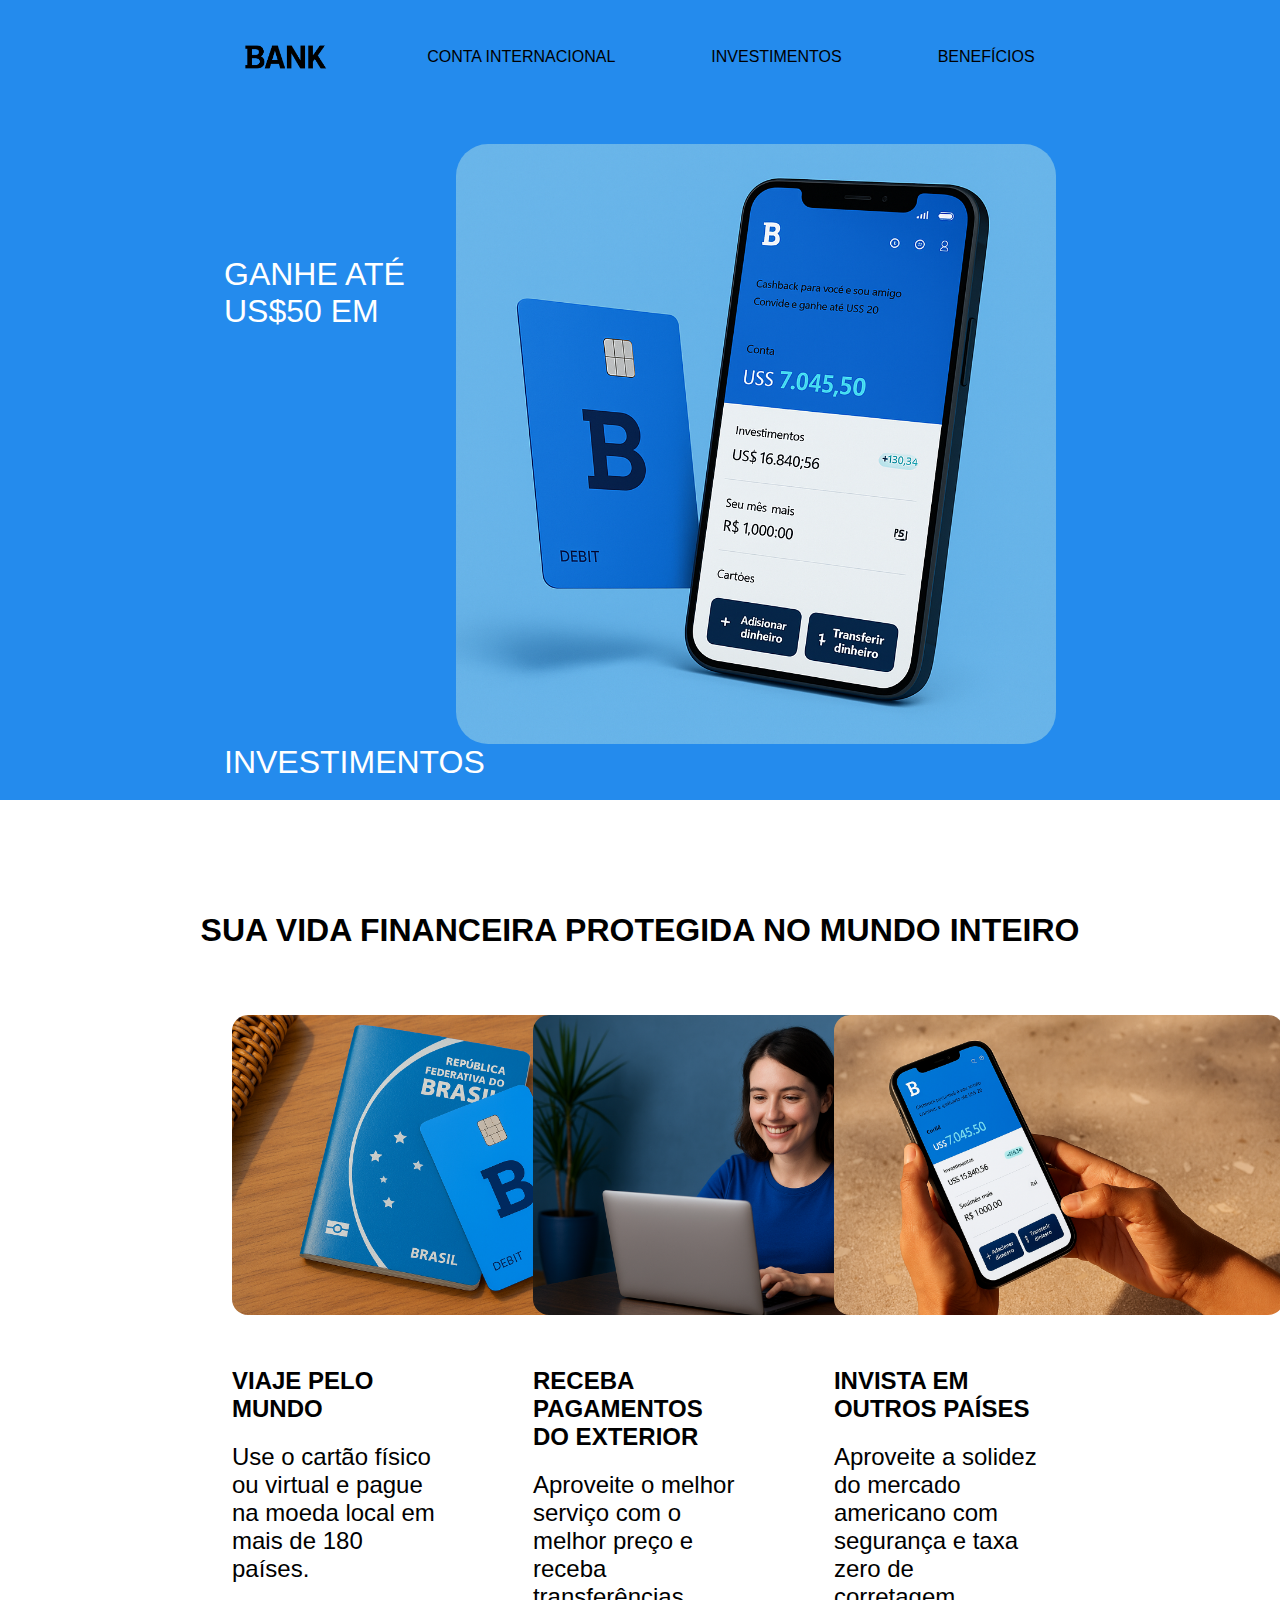
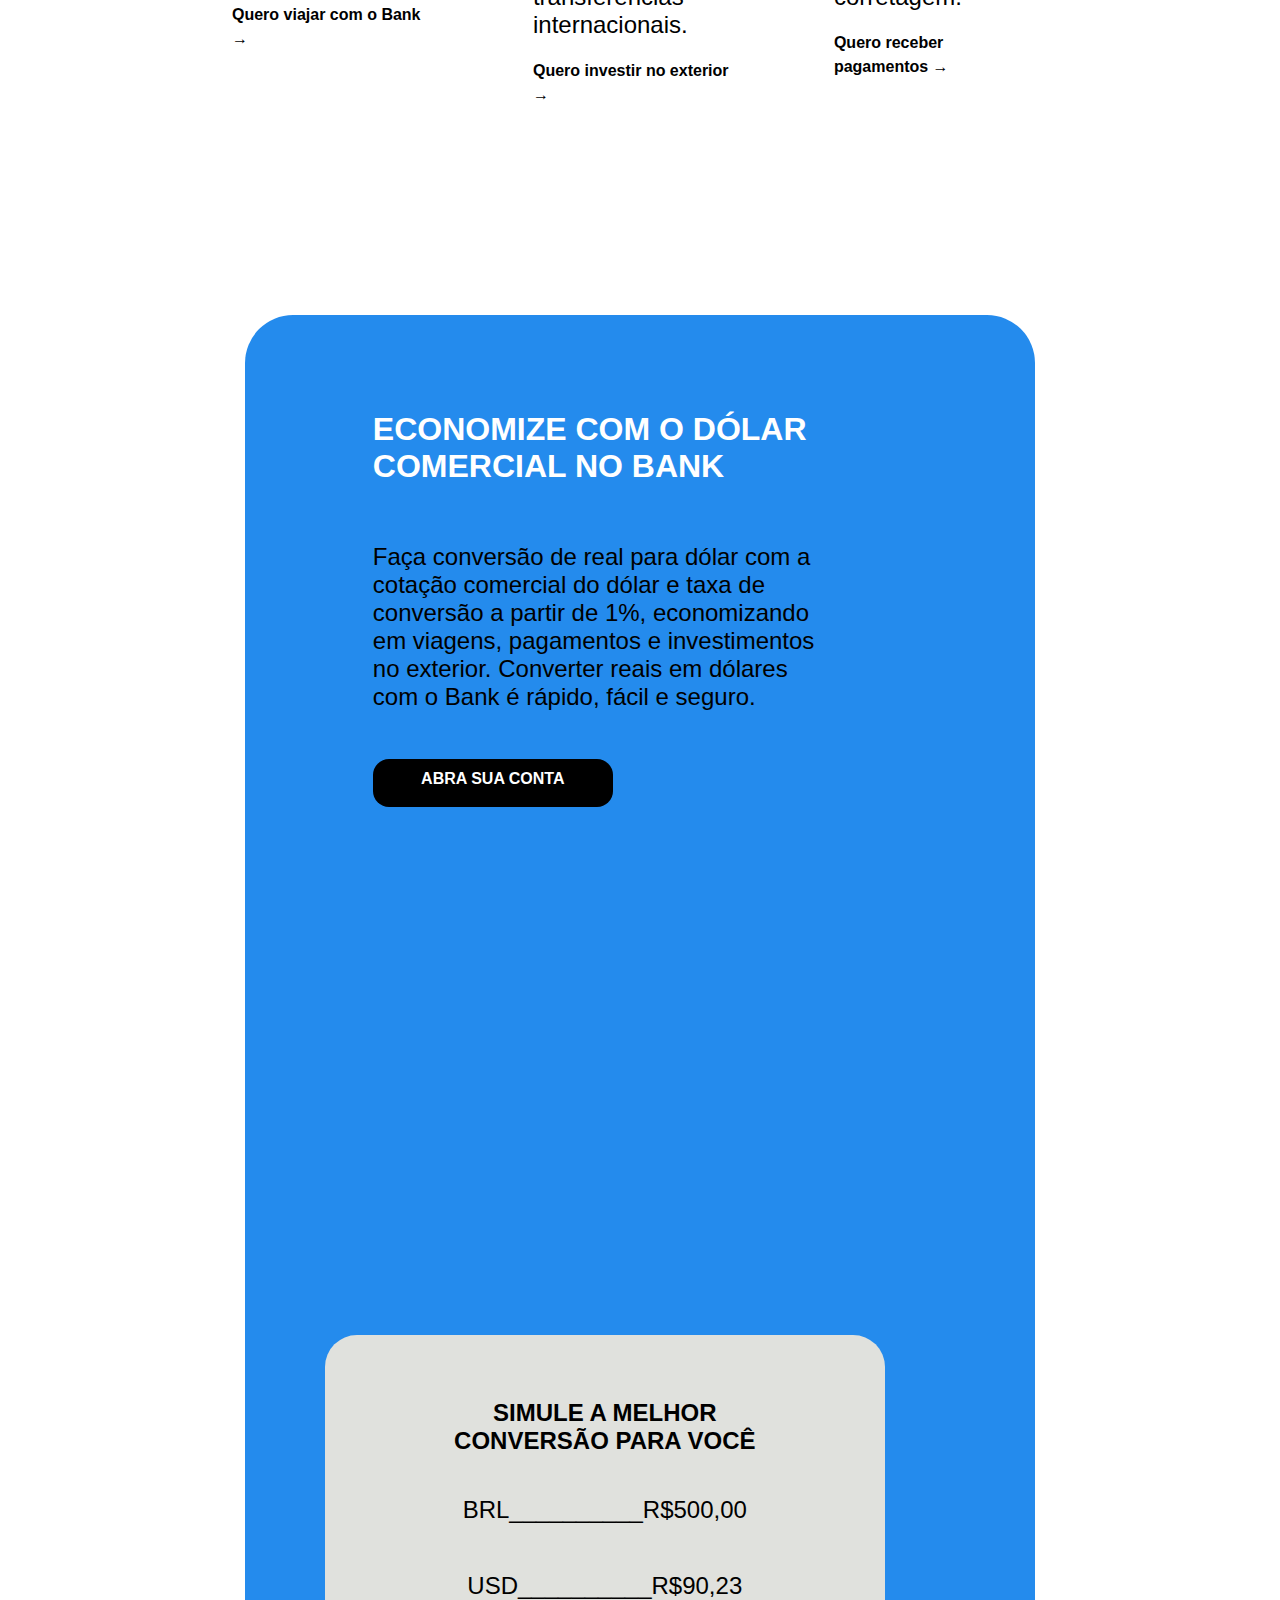
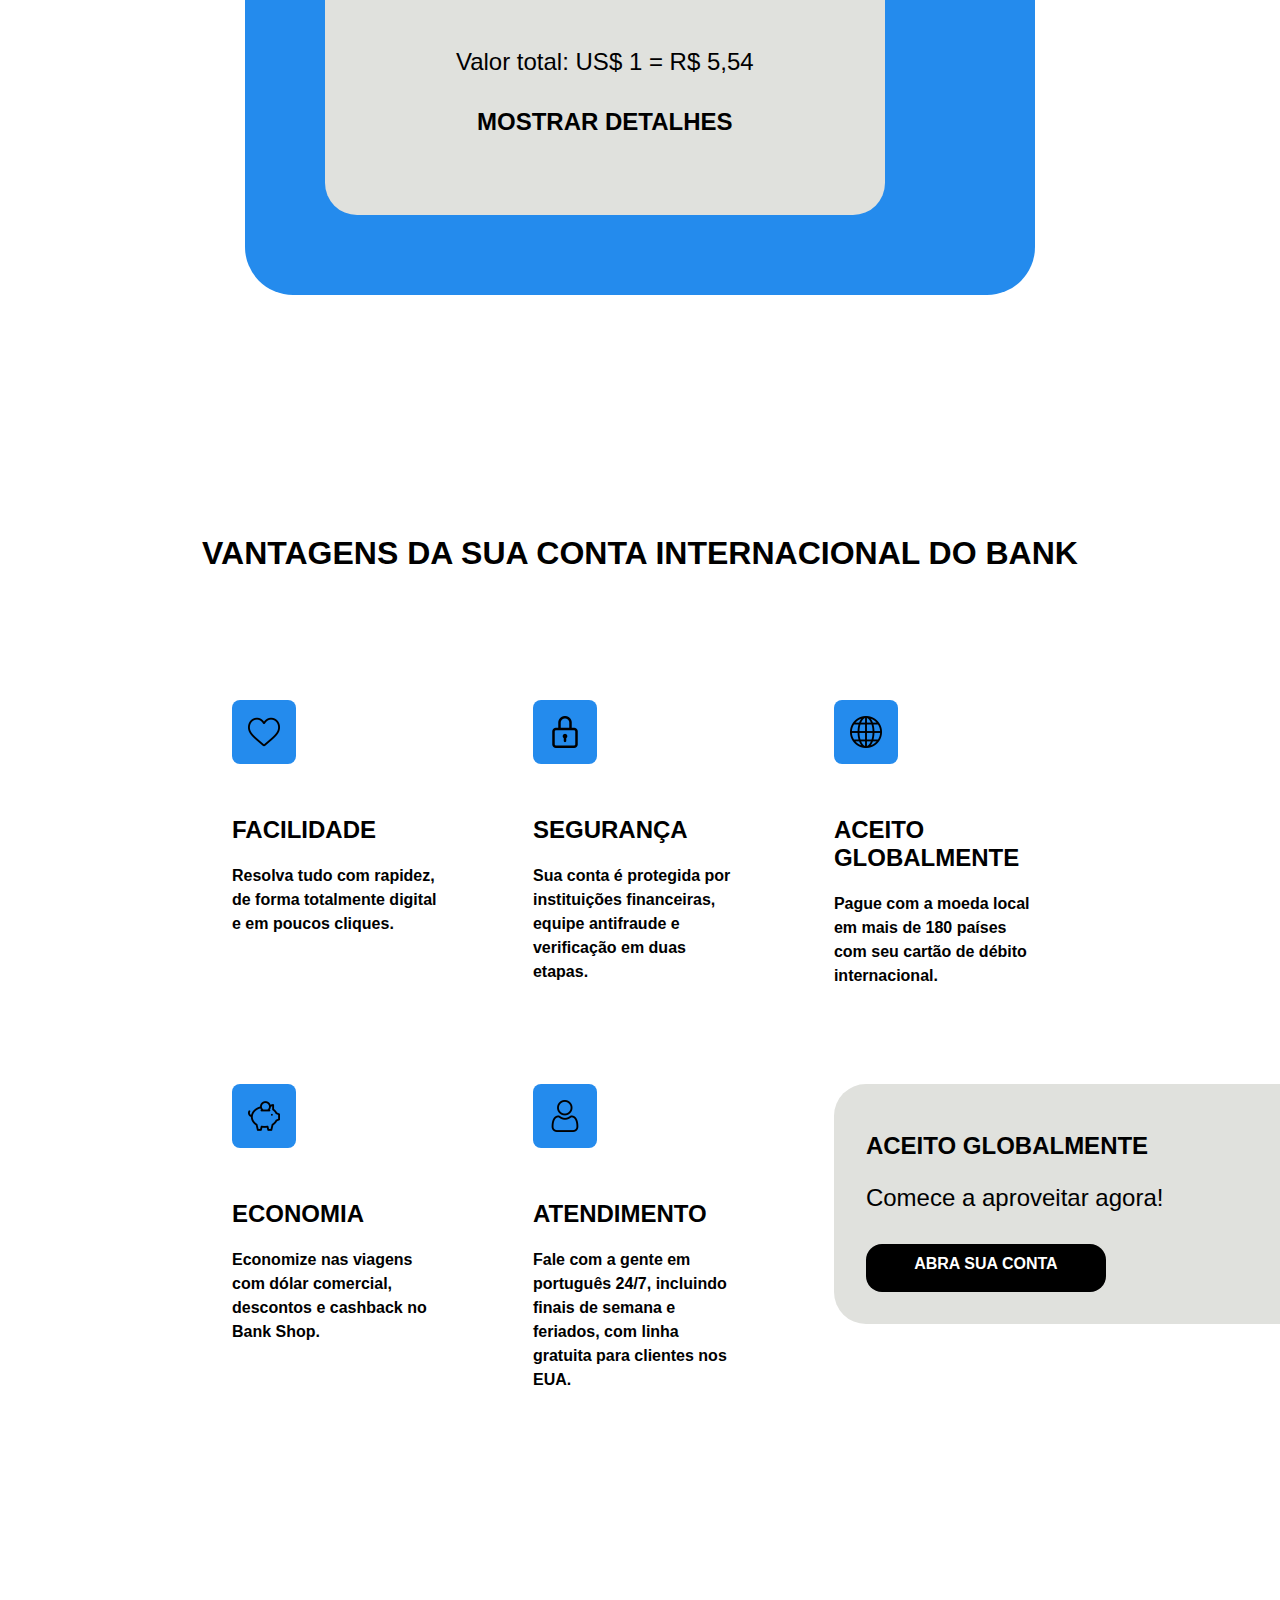
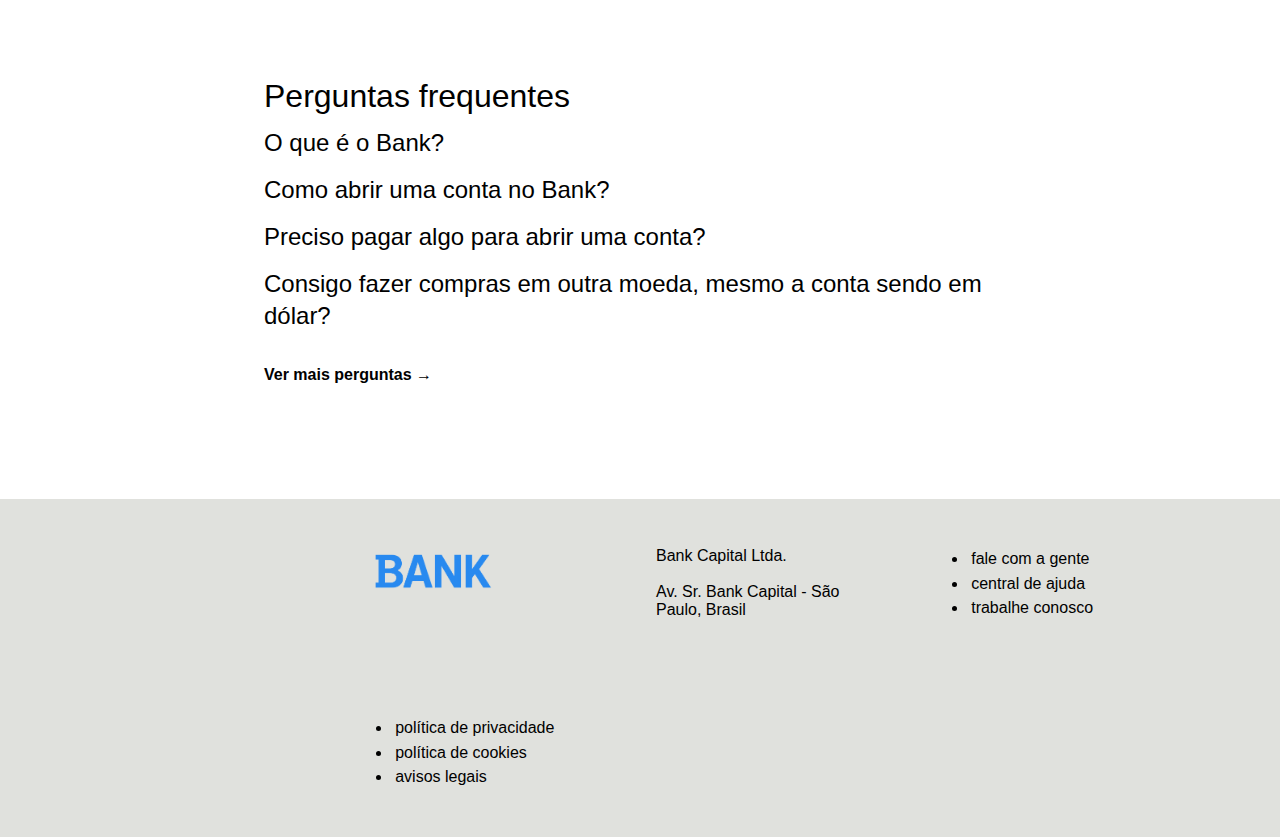
<file: bank/index.html>
<!DOCTYPE html>
<html lang="pt-br">

<head>
  <meta charset="UTF-8" />
  <meta name="viewport" content="width=device-width, initial-scale=1.0" />
  <title>Bank: Seu dinheiro protegido</title>
  <link rel="stylesheet" href="css/style.css" />
  <link rel="shortcut icon" href="img/b-bank-fav-icon.png" type="image/x-icon" />
</head>

<body>
  <div class="container">
    <nav>
      <div class="caixanav" style="padding-top: 2.5rem;">
        <img src="img/bank-logo-black.png" alt="Bank" height="35rem" align="left">
      </div>
      <div class="caixanav">
        <p>conta internacional</p>
      </div>
      <div class="caixanav">
        <p>investimentos</p>
      </div>
      <div class="caixanav">
        <p>benefícios</p>
      </div>
      <div class="caixanav">
        <p>ajuda</p>
      </div>
      <div class="caixanav" style="padding-top: 2rem;">
        <p class="botaonav">entrar</p>
      </div>
    </nav>

    <header>
      <div>
        <img class="imgcartaoappbank" src="img/cartao-app-bank.png" alt="Peça já nosso cartão internacional!"
          height="600rem" align="right">
      </div>
      <div>
        <div>
          <p>
          <h2 style="padding-top: 7rem;" class="titulo">ganhe até US$50 em investimentos</h2>
          </p>
        </div>
        <div>
          <p>
          <h1>abra sua conta
            <br>internacional no Bank
          </h1>
          </p>
        </div>
        <div>
          <p>
          <h3 class="botao"><strong>abra sua conta</strong></h3>
          </p>
        </div>
      </div>
    </header>
  </div>

  <main>
    <div class="container" style="padding-bottom: 10rem;">
      <div>
        <h2 style="padding-top: 5rem;"><strong>sua vida financeira protegida no mundo inteiro</strong></h2>
      </div>
      <div class="caixa">
        <img src="img/amb-cartao-passaporte.png" alt="Peça já nosso cartão internacional!" width="450rem"
          style="border-radius: 1rem;">
        <h3 style="padding-top: 3rem;"><b>viaje pelo mundo</b></h3>
        <h3 style="padding-top: 1rem; text-transform: none;">Use o cartão físico ou virtual e pague na moeda local em
          mais de 180 países.</h3>
        <h4 style="padding-top: 1rem;">Quero viajar com o Bank →</h4>
      </div>
      <div class="caixa">
        <img src="img/amb-laptop-person.png" alt="Peça já nosso cartão internacional!" width="450rem"
          style="border-radius: 1rem;">
        <h3 style="padding-top: 3rem;"><b>receba pagamentos do exterior</b></h3>
        <h3 style="padding-top: 1rem; text-transform: none;">Aproveite o melhor serviço com o melhor preço e receba
          transferências
          internacionais.</h3>
        <h4 style="padding-top: 1rem;">Quero investir no exterior →</h4>
      </div>
      <div class="caixa">
        <img src="img/amb-app.png" alt="Peça já nosso cartão internacional!" width="450rem"
          style="border-radius: 1rem;">
        <h3 style="padding-top: 3rem;"><b>invista em outros países</b></h3>
        <h3 style="padding-top: 1rem; text-transform: none;">Aproveite a solidez do mercado americano com segurança e
          taxa zero de corretagem.
        </h3>
        <h4 style="padding-top: 1rem;">Quero receber pagamentos →</h4>
      </div>
    </div>

    <div class="container" style="background-color: #248bed; border-radius: 3rem; width: 65%; padding: 5rem;">
      <div class="caixa" style="padding-top: 1rem; width: 35rem;">
        <h2 style="color: white; text-align: left"><strong>Economize com o dólar
            <br>comercial no Bank</strong></h2>
        <h3 style="padding-top: 3rem; padding-bottom: 3rem; text-transform: none; font-weight: 200"><b>Faça conversão de
            real para dólar com a
            cotação comercial
            do dólar e taxa de conversão a partir de 1%, economizando em viagens, pagamentos e investimentos no
            exterior. Converter reais em dólares com o Bank é rápido, fácil e seguro.</b></h3>
        <p>
        <h3 class="botao" style="text-align: center;"><strong>abra sua conta</strong></h3>
        </p>
      </div>
      <div class="caixa" style="width: 10rem; height: 30rem; border-radius: 2rem; padding: 3rem">
      </div>
      <div class="caixa"
        style="background-color: #e0e1dd; width: 35rem; height: 30rem; border-radius: 2rem; padding: 3rem">
        <h3 style="padding-top: 1rem; text-align: center;"><b>Simule a melhor <br>conversão para você</b></h3>
        <h3 style="padding-top: 2rem; padding-bottom: 2rem; text-transform: none; text-align: center;">
          BRL__________R$500,00</h3>
        <h3 style="padding-top: 1rem; padding-bottom: 2rem; text-transform: none; text-align: center;">
          USD__________R$90,23</h3>
        <h3 style="padding-top: 1rem; padding-bottom: 2rem; text-transform: none; text-align: center;">Valor total: US$
          1 = R$ 5,54</h3>
        <p>
        <h3 style="text-align: center;"><strong>mostrar detalhes</strong></h3>
        </p>
      </div>
    </div>

    <div class="container" style="padding-bottom: 10rem;">
      <div>
        <h2 style="padding-top: 15rem; padding-bottom: 5rem;"><strong>Vantagens da sua conta internacional do
            Bank</strong></h2>
      </div>
      <div class="caixa">
        <img class="icon" src="img/icon-heart.png" alt="Peça já nosso cartão internacional!">
        <h3 style="padding-top: 3rem;"><b>Facilidade</b></h3>
        <h4 style="padding-top: 1rem;">Resolva tudo com rapidez, de forma totalmente digital e em poucos cliques.</h4>
      </div>
      <div class="caixa">
        <img class="icon" src="img/icon-padlock.png" alt="Peça já nosso cartão internacional!">
        <h3 style="padding-top: 3rem;"><b>Segurança</b></h3>
        <h4 style="padding-top: 1rem;">Sua conta é protegida por instituições financeiras, equipe antifraude e
          verificação em duas etapas.</h4>
      </div>
      <div class="caixa">
        <img class="icon" src="img/icon-world.png" alt="Peça já nosso cartão internacional!">
        <h3 style="padding-top: 3rem;"><b>Aceito globalmente</b></h3>
        <h4 style="padding-top: 1rem;">Pague com a moeda local em mais de 180 países com seu cartão de débito
          internacional.</h4>
      </div>
      <div class="caixa">
        <img class="icon" src="img/icon-piggy-bank.png" alt="Peça já nosso cartão internacional!">
        <h3 style="padding-top: 3rem;"><b>Economia</b></h3>
        <h4 style="padding-top: 1rem;">Economize nas viagens com dólar comercial, descontos e cashback no Bank Shop.
        </h4>
      </div>
      <div class="caixa">
        <img class="icon" src="img/icon-user.png" alt="Peça já nosso cartão internacional!">
        <h3 style="padding-top: 3rem;"><b>Atendimento</b></h3>
        <h4 style="padding-top: 1rem;">Fale com a gente em português 24/7, incluindo finais de semana e feriados, com
          linha gratuita para clientes nos EUA.</h4>
      </div>
      <div class="caixa">
        <div style="background-color: #e0e1dd; width: 30rem; height: 15rem; border-radius: 2rem; padding: 2rem">
          <h3 style="padding-top: 1rem"><b>Aceito globalmente</b></h3>
          <h3 style="padding-top: 1rem; padding-bottom: 2rem; text-transform: none;">Comece a aproveitar agora!</h3>
          <p>
          <h3 class="botao"><strong>abra sua conta</strong></h3>
          </p>
        </div>
      </div>
    </div>
    <div class="container" style="padding: 5rem;">
      <div style="line-height: 2rem;">
        <h2 style="text-align: left; text-transform: none;">Perguntas frequentes</h2>
        <h3 style="text-align: left; text-transform: none;">O que é o Bank?</h3>
        <h3 style="text-align: left; text-transform: none;">Como abrir uma conta no Bank?</h3>
        <h3 style="text-align: left; text-transform: none;">Preciso pagar algo para abrir uma conta?</h3>
        <h3 style="text-align: left; text-transform: none;">Consigo fazer compras em outra moeda, mesmo a conta sendo em
          dólar?</h3>
        <h4 style="padding-top: 1rem; text-align: left;">Ver mais perguntas →</h4>
      </div>
    </div>
  </main>

  <footer style="padding-left: 20rem;">
    <div class="caixa">
      <img src="img/bank-logo-blue.png" alt="Bank" height="50rem" align="center">
    </div>
    <div class="caixa">
      <p>Bank Capital Ltda.</p>
      <br>
      <p>Av. Sr. Bank Capital - São Paulo, Brasil</p>
    </div>
    <div class="caixa">
      <ul>
        <li>fale com a gente</li>
        <li>central de ajuda</li>
        <li>trabalhe conosco</li>
      </ul>
    </div>
    <div class="caixa">
      <ul>
        <li>política de privacidade</li>
        <li>política de cookies</li>
        <li>avisos legais</li>
      </ul>
    </div>
  </footer>

  <!-- 
    Crie um novo projeto com:
index.html
css/estilos.css
img/com 2 imagens

no <head>
troque o ícone da aba de janela (favicon)
mude o titulo
link com css

no <body>
crie uma estrutura com nav, header, main e footer

crie a estrutura como preferir, em relação ao tamanho das caixas (box)
insira imagens, listas, parágrafos, títulos

tema: livre

pode ser em dupla
postar o projeto e um print do index.html no navegador
-->
</body>

</html>
</file>
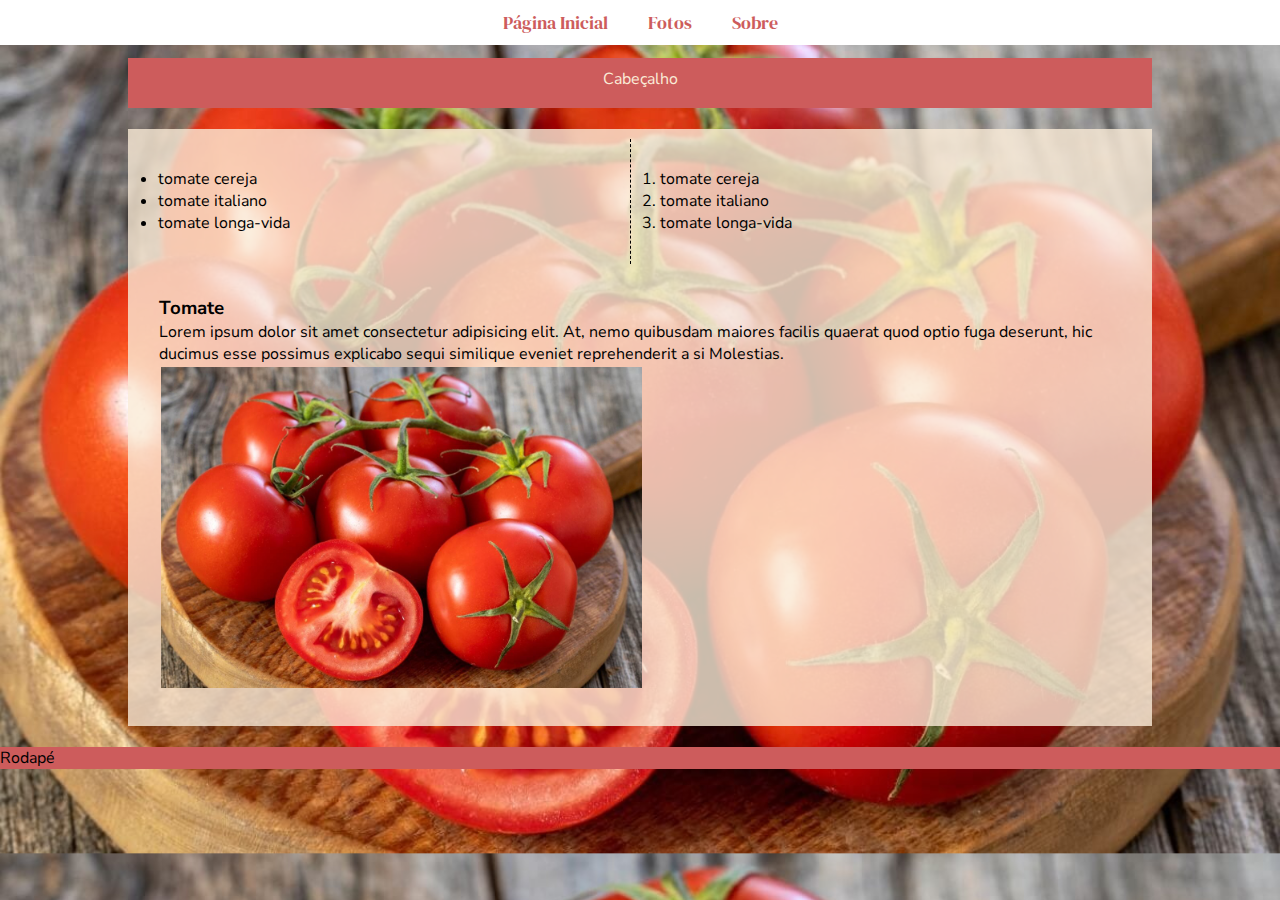
<file: structure-html-css/index.html>
<!DOCTYPE html>
<html lang="pt-br">

<head>
    <meta charset="UTF-8">
    <meta name="viewport" content="width=device-width, initial-scale=1.0">
    <title>Estrutura HTML</title>
    <link rel="stylesheet" href="css/styles.css">
    <link rel="shortcut icon" href="img/tomato.png" type="image/png">


</head>

<body>

    <nav>
        <ul>
            <!--Linkagem-->
            <li><a href="index.html" title="Ir para home">Página Inicial</a></li>
            <li><a href="fotos.html" title="Ir para fotos">Fotos</a></li>
            <li><a href="sobre.html" title="Ir para sobre">Sobre</a></li>
        </ul>
    </nav>
    <div class="container">

        <header>Cabeçalho</header>
        <main>
            <div id="esquerda" class="caixa">
                <ul class="lista">
                    <li>tomate cereja</li>
                    <li>tomate italiano</li>
                    <li>tomate longa-vida</li>
                </ul>
            </div>
            <div id="direita" class="caixa">
                <ol class="lista">
                    <li>tomate cereja</li>
                    <li>tomate italiano</li>
                    <li>tomate longa-vida</li>
                </ol>
            </div>
            <div id="conteudo">
                <h3>Tomate</h3>
                <p>Lorem ipsum dolor sit amet consectetur adipisicing elit. At, nemo quibusdam maiores facilis quaerat
                    quod optio fuga deserunt, hic ducimus esse possimus explicabo sequi similique eveniet reprehenderit
                    a si Molestias.</p>

                <img src="img/tomate.jpg" alt="tomate" class="image">
            </div>


        </main>
    </div>
    <footer>Rodapé</footer>

</body>

</html>
</file>
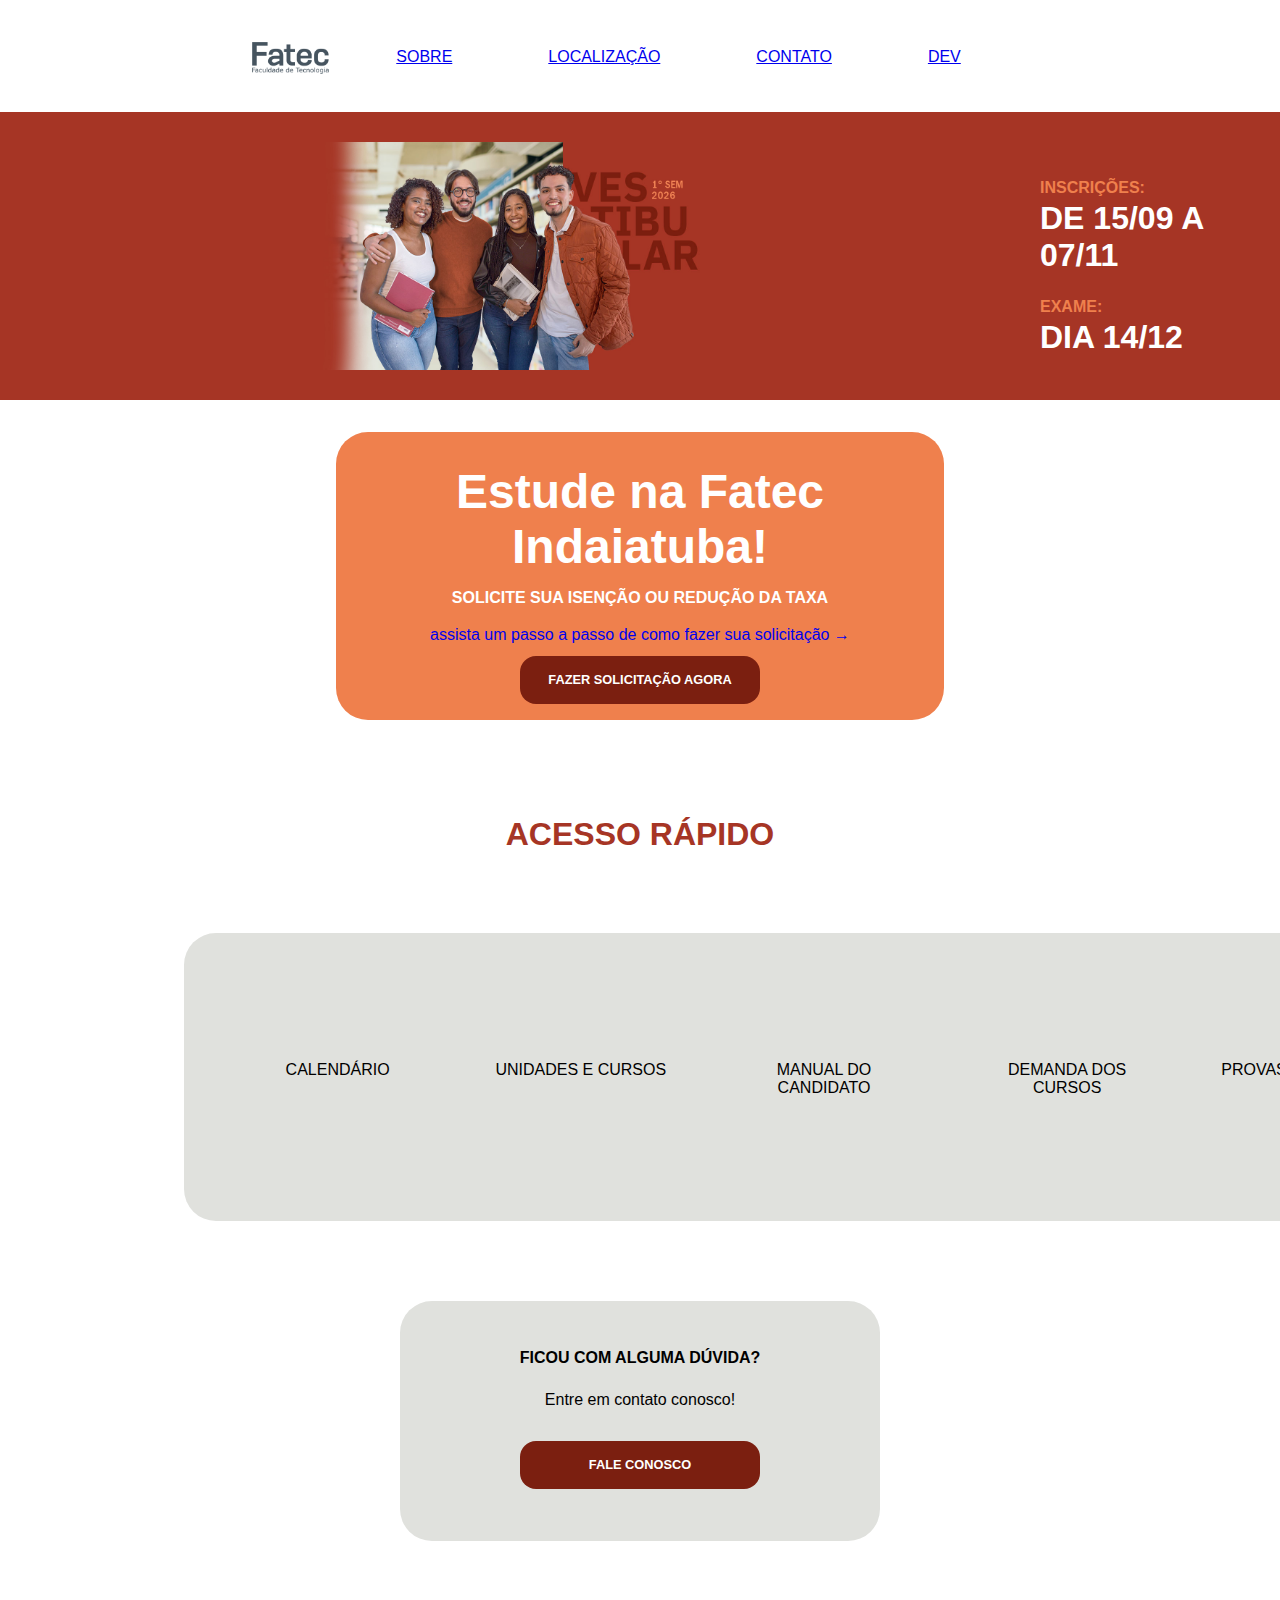
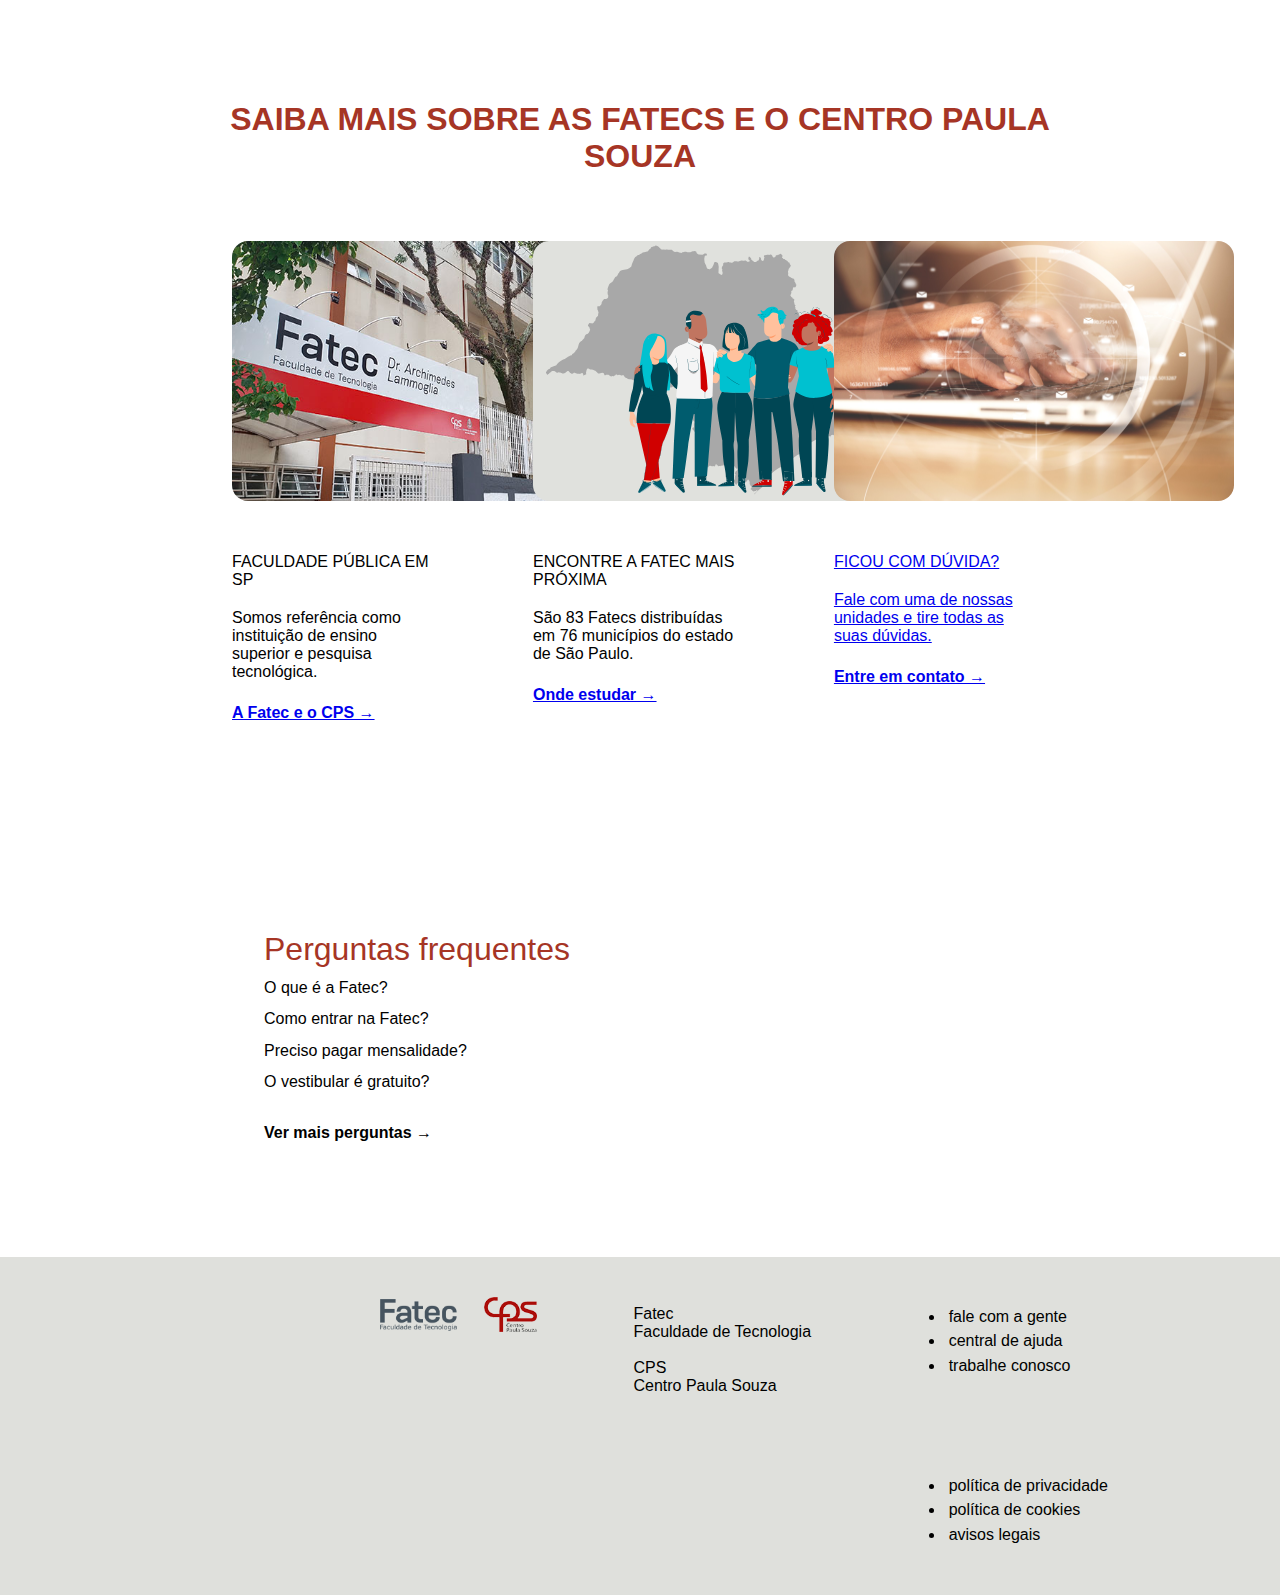
<file: vestibular-fatec/index.html>
<!DOCTYPE html>
<html lang="pt-br">

<head>
  <meta charset="UTF-8" />
  <meta name="viewport" content="width=device-width, initial-scale=1.0" />
  <title>Vestibular Fatec</title>
  <link rel="stylesheet" href="css/style.css" />
  <link rel="shortcut icon" href="img/fatec-fav-icon.png" type="image/x-icon" />
</head>

<body>
  <div class="container">
    <nav>
      <div class="caixanav" style="padding-top: 2.5rem; padding-right: 0.5rem;">
        <a href="index.html" title="Home"><img src="img/logo-fatec.png" alt="Fatec" height="35rem" align="left"></a>
      </div>
      <div class="caixanav">
        <a href="sobre.html" title="Sobre"></i> Sobre</a>
      </div>
      <div class="caixanav">
        <a href="localizacao.html" title="Localização"></i>localização</a>
      </div>
      <div class="caixanav">
        <a href="contato.html" title="Contato"></i>contato</a>
      </div>
      <div class="caixanav">
        <a href="devs.html" title="Andressa Engel"></i>Dev</a>
      </div>
      <div class="caixanav" style="padding-top: 2rem;">
        <a target="_blank" href="https://vestibular.fatec.sp.gov.br/candidato/"
          style="text-decoration: none; color: white;" none>
          <h3 class="botaonav" style="padding-bottom: 2rem;"><i class="bi bi-person-fill"></i> Área do candidato
        </a>
      </div>
    </nav>
  </div>

  <header>
    <div></div>
    <div style="padding-left: 65rem;">
      <h4 style="padding-top: 4rem; color: #EF804D;"><b>Inscrições:</b></h4>
      <h2 style="padding-top: 0rem; color: white;"><strong>de 15/09 a 07/11</strong></h2>
    </div>
    <div style="padding-left: 65rem;">
      <h4 style="padding-top: 1rem; color: #EF804D;"><b>Exame:</b></h4>
      <h2 style="padding-top: 0rem; color: white;"><strong>dia 14/12</strong></h2>
    </div>
  </header>
  <main>

    <div class="container"
      style="background-color: #EF804D; border-radius: 2rem; height: 18rem; width: 50%; padding-bottom: 1rem;">
      <div>
        <p>
        <h1 style="padding-top: 2rem;">Estude na Fatec Indaiatuba!</h1>
        </p>
      </div>
      <div>
        <p>
        <h4 style="text-transform:uppercase; color: white;"><strong>Solicite sua isenção ou redução da taxa</strong>
        </h4>
        </p>
        <p>
          <a target="_blank" href="https://www.youtube.com/watch?v=HCiMqXNRTnE"
            style="text-decoration: none; text-transform: lowercase;">
            <h3 style="padding-top: 1rem;" class="titulo">Assista um passo a passo de como fazer sua solicitação →</h3>
          </a>
        </p>
      </div>
      <div>
        <p>
          <a target="_blank" href="https://vestibular.fatec.sp.gov.br/isencao/"
            style="text-decoration: none; color: white;">
            <h3 class="botao" style="margin: auto;"><strong>fazer solicitação agora</strong>
          </a>
        </p>
      </div>
    </div>


    <div class="container" style="padding-top: 1rem;">
      <div>
        <h2 style="padding-top: 5rem; padding-bottom: 5rem;"><strong>Acesso rápido</strong></h2>
      </div>
      <div
        style="background-color: #e0e1dd; width: 80rem; height: 18rem; border-radius: 2rem; padding: 2rem; margin: auto;">
        <div style="padding-top: 3rem;" class="minicaixa">
          <i class="bi bi-calendar-date"></i>
          <h3 style="padding-top: 3rem;"><b>Calendário</b></h3>
        </div>
        <div style="padding-top: 3rem;" class="minicaixa">
          <i class="bi bi-mortarboard"></i>
          <h3 style="padding-top: 3rem;"><b>Unidades e Cursos</b></h3>
        </div>
        <div style="padding-top: 3rem;" class="minicaixa">
          <i class="bi bi-journal-bookmark"></i>
          <h3 style="padding-top: 3rem;"><b>Manual do Candidato</b></h3>
        </div>
        <div style="padding-top: 3rem;" class="minicaixa">
          <i class="bi bi-book"></i>
          <h3 style="padding-top: 3rem;"><b>Demanda dos Cursos</b></h3>
        </div>
        <div style="padding-top: 3rem;" class="minicaixa">
          <i class="bi bi-file-earmark-check"></i>
          <h3 style="padding-top: 3rem;"><b>Provas e Gabaritos</b></h3>
        </div>
      </div>
    </div>

    <div class="container" style="padding-top: 5rem;">
      <div
        style="background-color: #e0e1dd; width: 30rem; height: 15rem; border-radius: 2rem; padding: 2rem; margin: auto;">
        <h3 style="padding-top: 1rem; text-align: center;"><b><strong>Ficou com alguma dúvida?</strong></b></h3>
        <h3 style="padding-top: 1rem; padding-bottom: 2rem; text-transform: none; text-align: center;">Entre em contato
          conosco!</h3>
        <p>
          <a target="_blank" href="contato.html"
            style="text-decoration: none; color: white;">
            <h3 class="botao" style="margin: auto"><strong>Fale conosco</strong></h3>
          </a>
        </p>
      </div>
    </div>

    <div class="container" style="padding-bottom: 5rem;">
      <div>
        <h2 style="padding-top: 10rem;"><strong>Saiba mais sobre as Fatecs
            e o Centro Paula Souza</strong></h2>
      </div>
      <div class="caixa">
        <img src="img/amb-fatec-indaiatuba.webp" alt="Faculdade pública em SP!" width="400rem" height="260rem"
          style="border-radius: 1rem;">
        <h3 style="padding-top: 3rem;"><b>Faculdade Pública em SP</b></h3>
        <h3 style="padding-top: 1rem; text-transform: none;">Somos referência como instituição de ensino superior e
          pesquisa tecnológica.</h3>
        <a href="sobre.html" title="Sobre" class="black">
          <h4 style="padding-top: 1rem;">A Fatec e o CPS →</h4>
        </a>
      </div>
      <div class="caixa">
        <img style="background-color: #e0e1dd; border-radius: 1rem;" src="img/sao-paulo-map.svg"
          alt="Encontre a Fatec mais próxima!" width="400rem" height="260rem" style="border-radius: 1rem;">
        <h3 style="padding-top: 3rem;"><b>Encontre a Fatec mais próxima</b></h3>
        <h3 style="padding-top: 1rem; text-transform: none;">São 83 Fatecs distribuídas em 76 municípios do estado de
          São Paulo.</h3>
        <a href="sobre.html" title="Sobre" class="black">
          <h4 style="padding-top: 1rem;">Onde estudar →</h4>
      </div>
      <div class="caixa">
        <img src="img/amb-laptop.jpeg" alt="Fale conosco!" width="400rem" height="260rem" style="border-radius: 1rem;">
        <h3 style="padding-top: 3rem;"><b>Ficou com dúvida?</b></h3>
        <h3 style="padding-top: 1rem; text-transform: none;">Fale com uma de nossas unidades e tire todas as suas
          dúvidas.
        </h3>
        <a href="contato.html" title="Contato" class="black"><h4 style="padding-top: 1rem;">Entre em contato →</h4></a>
      </div>
    </div>

    <div class="container" style="padding: 5rem;">
      <div style="line-height: 1rem;">
        <h2 style="text-align: left; text-transform: none; line-height: 2rem;">Perguntas frequentes</h2>
        <h3 style="text-align: left; text-transform: none;">O que é a Fatec?</h3>
        <h3 style="text-align: left; text-transform: none;">Como entrar na Fatec?</h3>
        <h3 style="text-align: left; text-transform: none;">Preciso pagar mensalidade?</h3>
        <h3 style="text-align: left; text-transform: none;">O vestibular é gratuito?</h3>
        <a target="_blank" href="https://vestibular.fatec.sp.gov.br/duvidas-frequentes/"
          style="text-decoration: none; color: black;">
          <h4 style="padding-top: 1rem; text-align: left;">Ver mais perguntas →</h4>
        </a>
      </div>
    </div>
  </main>

  <footer style="padding-left: 20rem;">
    <div class="caixanav" style="padding-top: 2.5rem; padding-right: 0.5rem;">
      <img src="img/logo-fatec.png" alt="Fatec" height="35rem" align="left">
    </div>
    <div class="caixanav" style="padding-top: 2.5rem; padding-left: 0.5rem;">
      <img src="img/logo-cps.png" alt="CPS" height="35rem" align="left">
    </div>
    <div class="caixa">
      <p>Fatec </p>Faculdade de Tecnologia</p>
      <br>
      <p>CPS </p>Centro Paula Souza</p>
    </div>
    <div class="caixa">
      <ul>
        <li>fale com a gente</li>
        <li>central de ajuda</li>
        <li>trabalhe conosco</li>
      </ul>
    </div>
    <div class="caixa">
      <ul>
        <li>política de privacidade</li>
        <li>política de cookies</li>
        <li>avisos legais</li>
      </ul>
    </div>
  </footer>

  <!-- 
Crie:
index.html
css/estilos.css (utilize cores com hexadecimal e/ou rgb)
img/com 5 imagens

no <head>
troque o ícone da aba de janela
mude o titulo
link com css

no <body>
crie uma estrutura com nav, header, main e footer

crie a estrutura como preferir, em relação ao tamanho das caixas (box)
insira imagens, listas, parágrafos, títulos

Trabalhe no conteúdo de index

Crie a navegação e copie as páginas para:
sobre.html
localização.html
contato.html
devs.html (seus nomes e fotos aqui) 

Ajuste o conteúdo de cada página

tema: vestibular fatec

pode ser em dupla
postar o projeto zip e um vídeo do funcionamento do projeto

-->
</body>

</html>
</file>
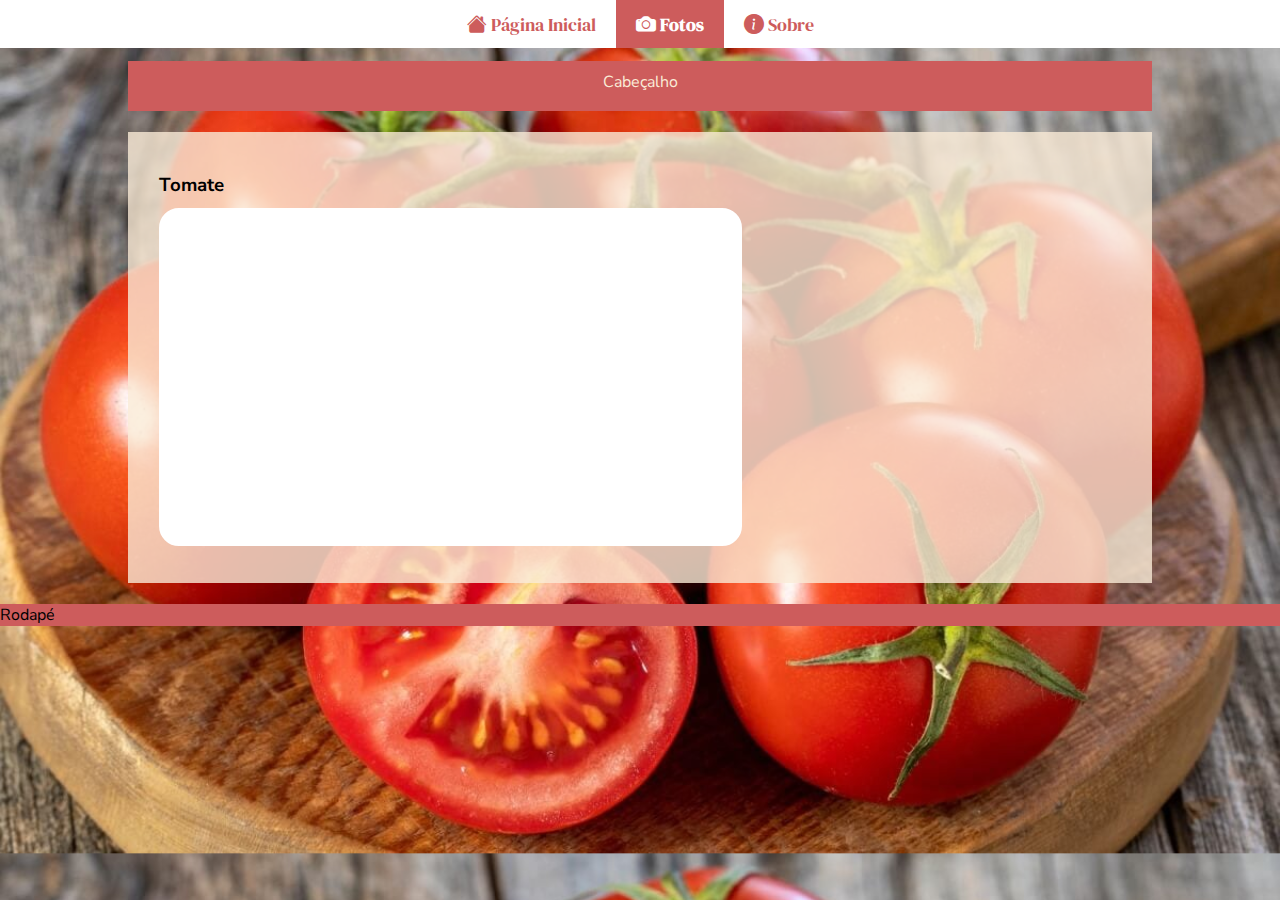
<file: structure-html-css/fotos.html>
<!DOCTYPE html>
<html lang="pt-br">

<head>
    <meta charset="UTF-8">
    <meta name="viewport" content="width=device-width, initial-scale=1.0">
    <title>Estrutura HTML</title>
    <link rel="stylesheet" href="css/styles.css">
    <link rel="shortcut icon" href="img/tomato.png" type="image/png">


</head>

<body>

    <nav>
        <ul>
            <!--Linkagem-->
            <li><a href="index.html" title="Ir para home"><i class="bi bi-house-fill"></i> Página Inicial</a></li>
            <li><a href="fotos.html" title="Ir para fotos" class="active"><i class="bi bi-camera-fill"></i> Fotos</a></li>
            <li><a href="sobre.html" title="Ir para sobre"><i class="bi bi-info-circle-fill"></i> Sobre</a></li>
        </ul>
    </nav>
    <div class="container">

        <header>Cabeçalho</header>
        <main>
            <div id="conteudo">
                <h3>Tomate</h3>
                <iframe src="https://www.google.com/maps/embed?pb=!1m18!1m12!1m3!1d4516.194665645388!2d-47.20745571333704!3d-23.08595619047126!2m3!1f0!2f0!3f0!3m2!1i1024!2i768!4f13.1!3m3!1m2!1s0x94c8b4b183d3173b%3A0xe4e10e5dd84bd49e!2sFatec%20Indaiatuba%20-%20Indaiatuba%20Technology%20Faculty!5e1!3m2!1sen!2sbr!4v1757073514320!5m2!1sen!2sbr" class="mapa" loading="lazy" referrerpolicy="no-referrer-when-downgrade"></iframe>
            </div>
        </main>
    </div>
    <footer>Rodapé</footer>

</body>

</html>
</file>
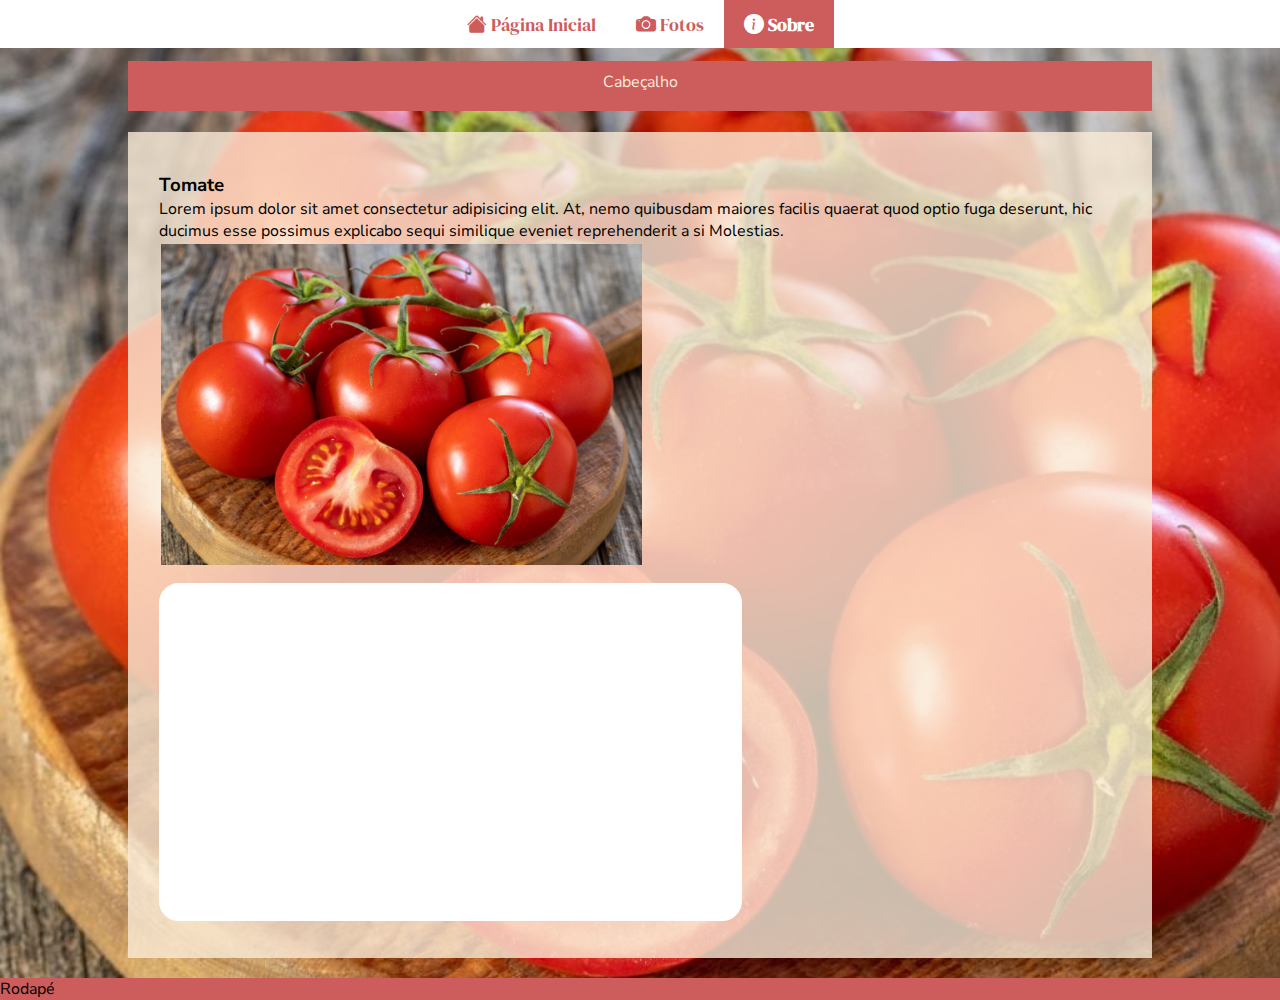
<file: structure-html-css/sobre.html>
<!DOCTYPE html>
<html lang="pt-br">

<head>
    <meta charset="UTF-8">
    <meta name="viewport" content="width=device-width, initial-scale=1.0">
    <title>Estrutura HTML</title>
    <link rel="stylesheet" href="css/styles.css">
    <link rel="shortcut icon" href="img/tomato.png" type="image/png">


</head>

<body>

    <nav>
        <ul>
            <!--Linkagem-->
            <li><a href="index.html" title="Ir para home"><i class="bi bi-house-fill"></i> Página Inicial</a></li>
            <li><a href="fotos.html" title="Ir para fotos"><i class="bi bi-camera-fill"></i> Fotos</a></li>
            <li><a href="sobre.html" title="Ir para sobre" class="active"><i class="bi bi-info-circle-fill"></i> Sobre</a></li>
        </ul>
    </nav>
    <div class="container">

        <header>Cabeçalho</header>
        <main>
            <div id="conteudo">
                <h3>Tomate</h3>
                <p>Lorem ipsum dolor sit amet consectetur adipisicing elit. At, nemo quibusdam maiores facilis quaerat
                    quod optio fuga deserunt, hic ducimus esse possimus explicabo sequi similique eveniet reprehenderit
                    a si Molestias.</p>

                <img src="img/tomate.jpg" alt="tomate" class="image">


                <iframe class="video" width="560" height="315" src="https://www.youtube.com/embed/b1h43PWNGnE?si=RztPiGfM5BGgZhAT" title="YouTube video player" frameborder="0" allow="accelerometer; autoplay; clipboard-write; encrypted-media; gyroscope; picture-in-picture; web-share" referrerpolicy="strict-origin-when-cross-origin" allowfullscreen></iframe>
            </div>


        </main>
    </div>
    <footer>Rodapé</footer>

</body>

</html>
</file>
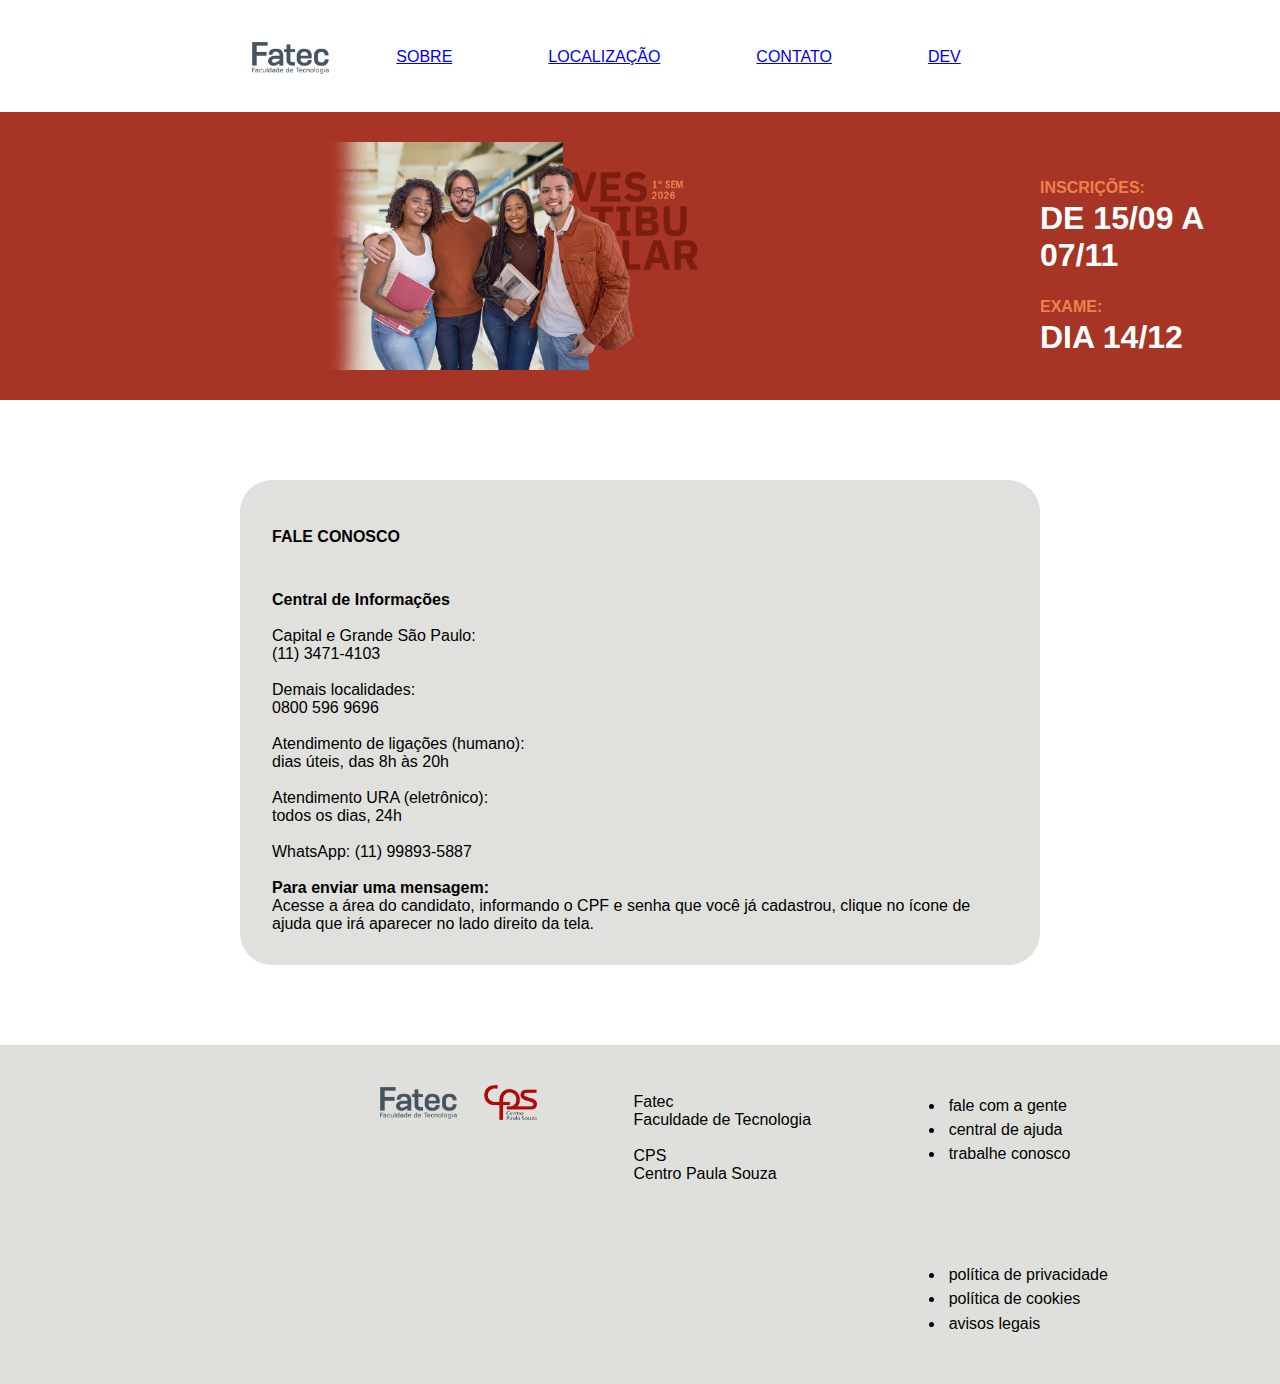
<file: vestibular-fatec/contato.html>
<!DOCTYPE html>
<html lang="pt-br">

<head>
  <meta charset="UTF-8" />
  <meta name="viewport" content="width=device-width, initial-scale=1.0" />
  <title>Vestibular Fatec</title>
  <link rel="stylesheet" href="css/style.css" />
  <link rel="shortcut icon" href="img/fatec-fav-icon.png" type="image/x-icon" />
</head>

<body>
  <div class="container">
    <nav>
      <div class="caixanav" style="padding-top: 2.5rem; padding-right: 0.5rem;">
        <a href="index.html" title="Home"><img src="img/logo-fatec.png" alt="Fatec" height="35rem" align="left"></a>
      </div>
      <div class="caixanav">
        <a href="sobre.html" title="Sobre"></i> Sobre</a>
      </div>
      <div class="caixanav">
        <a href="localizacao.html" title="Localização"></i>localização</a>
      </div>
      <div class="caixanav">
        <a href="contato.html" title="Contato" class="active"></i>contato</a>
      </div>
      <div class="caixanav">
        <a href="devs.html" title="Andressa Engel"></i>Dev</a>
      </div>
      <div class="caixanav" style="padding-top: 2rem;">
        <a target="_blank" href="https://vestibular.fatec.sp.gov.br/candidato/"
          style="text-decoration: none; color: white;" none>
          <h3 class="botaonav" style="padding-bottom: 2rem;"><i class="bi bi-person-fill"></i> Área do candidato
        </a>
      </div>
    </nav>
  </div>

  <header>
    <div></div>
    <div style="padding-left: 65rem;">
      <h4 style="padding-top: 4rem; color: #EF804D;"><b>Inscrições:</b></h4>
      <h2 style="padding-top: 0rem; color: white;"><strong>de 15/09 a 07/11</strong></h2>
    </div>
    <div style="padding-left: 65rem;">
      <h4 style="padding-top: 1rem; color: #EF804D;"><b>Exame:</b></h4>
      <h2 style="padding-top: 0rem; color: white;"><strong>dia 14/12</strong></h2>
    </div>
  </header>
  <main>

    <div class="container" style="padding-top: 3rem; padding-bottom: 3rem;">
      <div
        style="background-color: #e0e1dd; width: 50rem; height: auto; border-radius: 2rem; padding: 2rem; margin: auto;">
        <h3 style="padding-top: 1rem; text-align: left;"><b><strong>Fale conosco</strong></b></h3>
        <h3 style="padding-top: 1rem; text-transform: none; text-align: left;"> </h3>
        <div style="text-align: left;">
          <p><b>Central de
              Informações</b></p>
          <br>
          <p>Capital e Grande São Paulo:
            <br>(11) 3471-4103
          </p>
          <br>
          <p>Demais localidades:
            <br> 0800 596 9696
          </p>
          <br>
          <p>Atendimento de ligações (humano):
           <br> dias úteis, das 8h às 20h</p>
          <br>
          <p>Atendimento URA (eletrônico):
           <br> todos os dias, 24h</p>
          <br>
          <p>WhatsApp: (11) 99893-5887</p>
          <br>
          <p><b>Para enviar uma mensagem:</b></p>
          <p>Acesse a área do candidato, informando o CPF e senha que você já cadastrou, clique no ícone de ajuda que
            irá
            aparecer no lado direito da tela.</p>
        </div>
      </div>
    </div>

  </main>

  <footer style="padding-left: 20rem;">
    <div class="caixanav" style="padding-top: 2.5rem; padding-right: 0.5rem;">
      <img src="img/logo-fatec.png" alt="Fatec" height="35rem" align="left">
    </div>
    <div class="caixanav" style="padding-top: 2.5rem; padding-left: 0.5rem;">
      <img src="img/logo-cps.png" alt="CPS" height="35rem" align="left">
    </div>
    <div class="caixa">
      <p>Fatec </p>Faculdade de Tecnologia</p>
      <br>
      <p>CPS </p>Centro Paula Souza</p>
    </div>
    <div class="caixa">
      <ul>
        <li>fale com a gente</li>
        <li>central de ajuda</li>
        <li>trabalhe conosco</li>
      </ul>
    </div>
    <div class="caixa">
      <ul>
        <li>política de privacidade</li>
        <li>política de cookies</li>
        <li>avisos legais</li>
      </ul>
    </div>
  </footer>

</body>

</html>
</file>
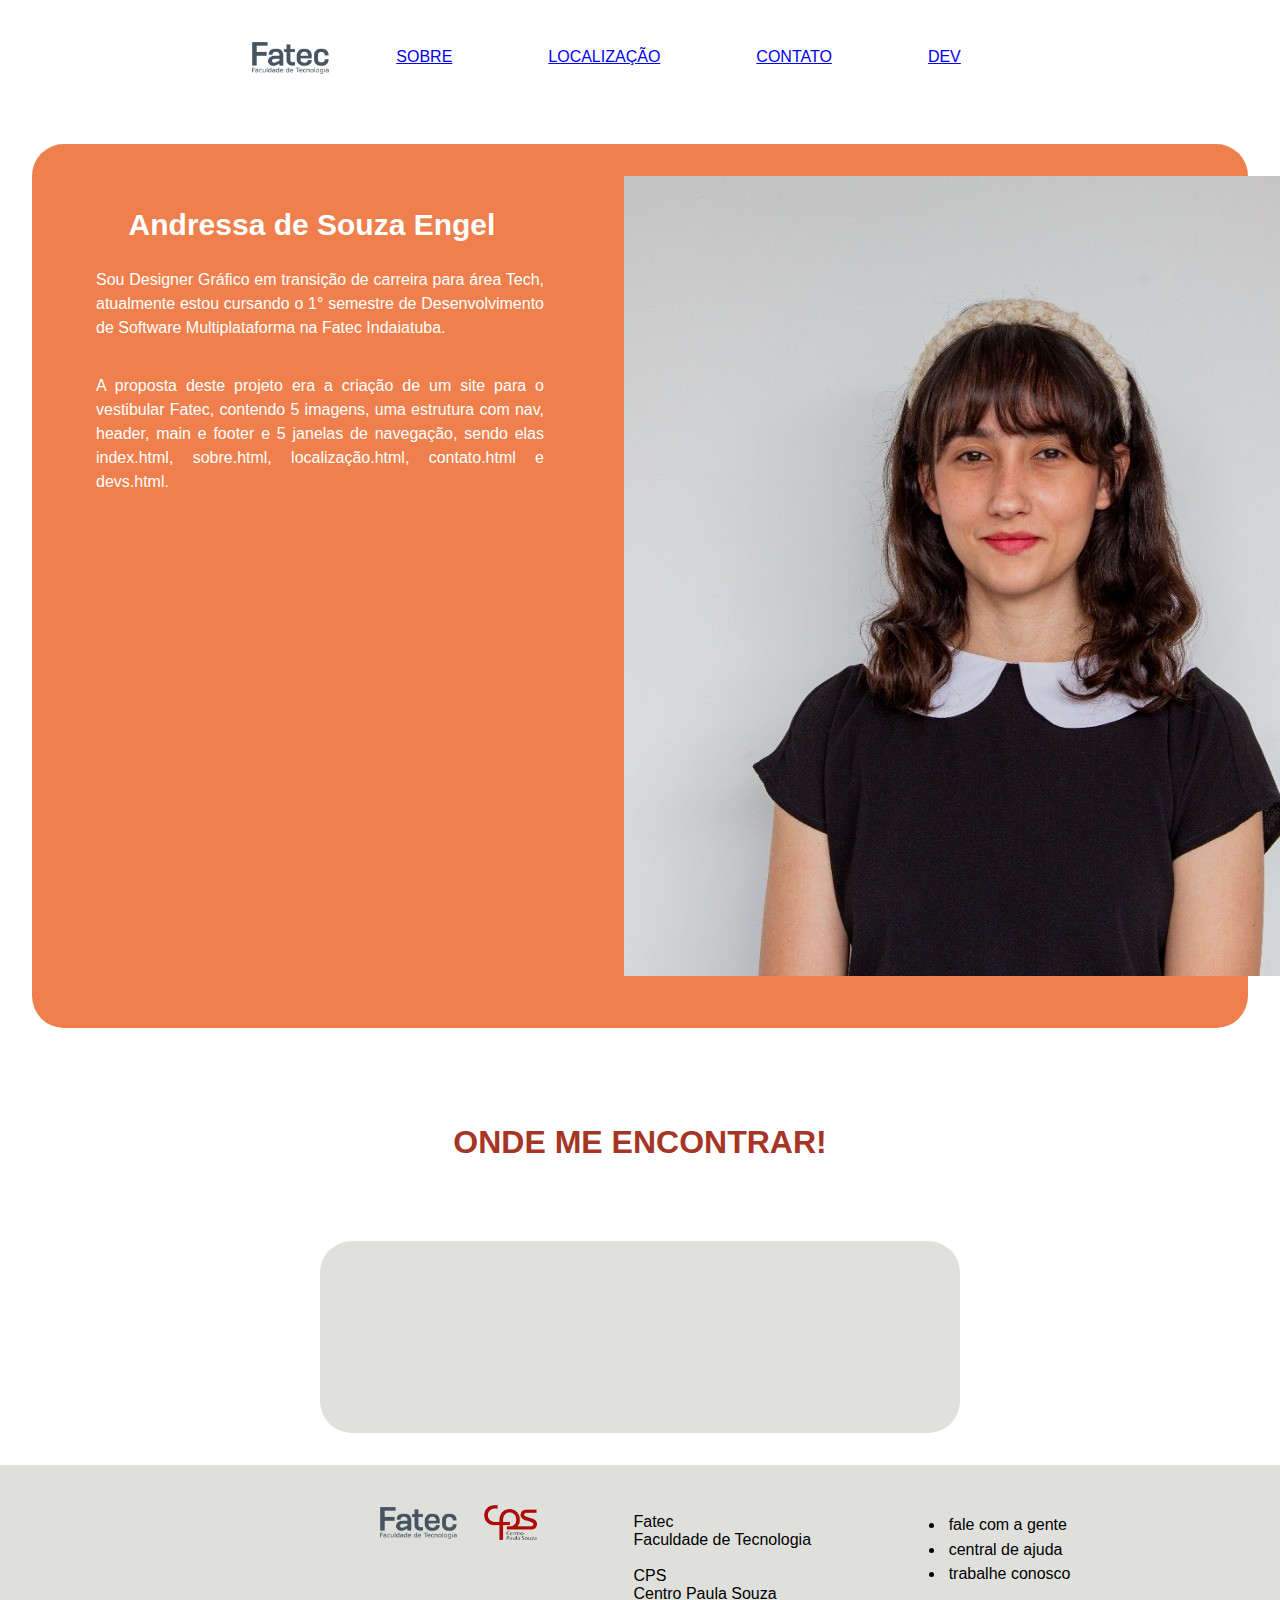
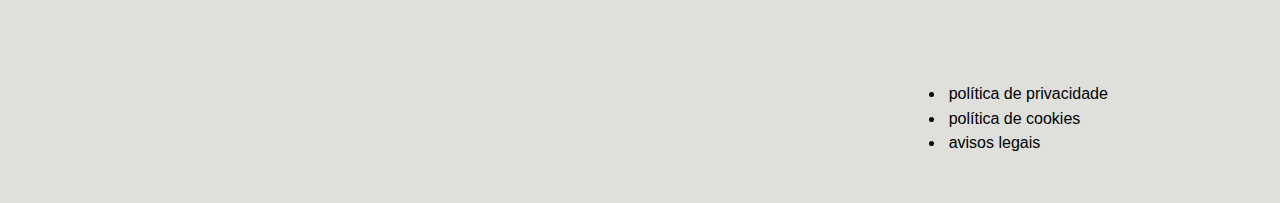
<file: vestibular-fatec/devs.html>
<!DOCTYPE html>
<html lang="pt-br">

<head>
  <meta charset="UTF-8" />
  <meta name="viewport" content="width=device-width, initial-scale=1.0" />
  <title>Vestibular Fatec</title>
  <link rel="stylesheet" href="css/style.css" />
  <link rel="shortcut icon" href="img/fatec-fav-icon.png" type="image/x-icon" />
</head>

<body>
  <div class="container">
    <nav>
      <div class="caixanav" style="padding-top: 2.5rem; padding-right: 0.5rem;">
        <a href="index.html" title="Home"><img src="img/logo-fatec.png" alt="Fatec" height="35rem" align="left"></a>
      </div>
      <div class="caixanav">
        <a href="sobre.html" title="Sobre"></i> Sobre</a>
      </div>
      <div class="caixanav">
        <a href="localizacao.html" title="Localização"></i>localização</a>
      </div>
      <div class="caixanav">
        <a href="contato.html" title="Contato"></i>contato</a>
      </div>
      <div class="caixanav">
        <a href="devs.html" title="Andressa Engel"></i>Dev</a>
      </div>
      <div class="caixanav" style="padding-top: 2rem;">
        <a target="_blank" href="https://vestibular.fatec.sp.gov.br/candidato/"
          style="text-decoration: none; color: white;" none>
          <h3 class="botaonav" style="padding-bottom: 2rem;"><i class="bi bi-person-fill"></i> Área do candidato
        </a>
      </div>
    </nav>
  </div>
<!--
  <header>
    <div></div>
    <div style="padding-left: 65rem;">
      <h4 style="padding-top: 4rem; color: #EF804D;"><b>Inscrições:</b></h4>
      <h2 style="padding-top: 0rem; color: white;"><strong>de 15/09 a 07/11</strong></h2>
    </div>
    <div style="padding-left: 65rem;">
      <h4 style="padding-top: 1rem; color: #EF804D;"><b>Exame:</b></h4>
      <h2 style="padding-top: 0rem; color: white;"><strong>dia 14/12</strong></h2>
    </div>
  </header>
-->
  <main>

    <div class="container"
      style="background-color: #EF804D; border-radius: 2rem; height: auto; width: auto; padding-bottom: 1rem;">
      <div class="minicaixa" style="width: 35rem;">
        <p>
        <h1 style="padding-top: 2rem; font-size: 30px;">Andressa de Souza Engel
        </h1>
        </p>
        <p>
            <h4 style="padding-top: 1rem; padding-left: 2rem; padding-right: 1rem; font-weight: 300;text-align: justify;" class="titulo">Sou Designer Gráfico em transição de carreira para área Tech, atualmente estou cursando o 1° semestre de Desenvolvimento de Software Multiplataforma na Fatec Indaiatuba.</h4>
        </p>
        <br>
        <p>
          <h4 style="padding-top: 1rem; padding-left: 2rem; padding-right: 1rem; font-weight: 300;text-align: justify;" class="titulo">A proposta deste projeto era a criação de um site para o vestibular Fatec, contendo 5 imagens, uma estrutura com nav, header, main e footer e 5 janelas de navegação, sendo elas index.html, sobre.html, localização.html, contato.html e devs.html.</h4>
        </p>
      </div>

      <div class="minicaixa">
        <a href="https://www.linkedin.com/in/andressa-engel/" target="_blank"><img class="imageandressa"
            src="img/andressa-engel.jpg" alt="Andressa Engel"></a>
      </div>

    </div>


    <div class="container" style="padding-top: 1rem;">
      <div>
        <h2 style="padding-top: 5rem; padding-bottom: 5rem;"><strong>Onde me encontrar!</strong></h2>
      </div>
      <div
        style="background-color: #e0e1dd; width: 40rem; height: 12rem; border-radius: 2rem; padding: 2rem; margin: auto;">
        <div style="padding-top: 3rem;" class="minicaixaandressa">
          <a href="https://www.linkedin.com/in/andressa-engel/" target="_blank"><i class="bi bi-linkedin"></i></a>
        </div>
        <div style="padding-top: 3rem;" class="minicaixaandressa">
          <a href="https://github.com/engelandressa" target="_blank"><i class="bi bi-github"></i></a>
        </div>
        <div style="padding-top: 3rem;" class="minicaixaandressa">
          <a href="https://www.behance.net/engelandressa" target="_blank"><i class="bi bi-behance"></i></a>

        </div>
        <div style="padding-top: 3rem;" class="minicaixaandressa">
          <a href="https://www.andressaengel.com/" target="_blank"><i class="bi bi-globe"></i></a>
        </div>
        <div style="padding-top: 3rem;padding-bottom: 10rem;" class="minicaixaandressa">
          <a href="mailto:engelandressa@hotmail.com" target="_blank"><i class="bi bi-envelope"></i></a>
        </div>
      </div>
    </div>

    
  </main>

  <footer style="padding-left: 20rem;">
    <div class="caixanav" style="padding-top: 2.5rem; padding-right: 0.5rem;">
      <img src="img/logo-fatec.png" alt="Fatec" height="35rem" align="left">
    </div>
    <div class="caixanav" style="padding-top: 2.5rem; padding-left: 0.5rem;">
      <img src="img/logo-cps.png" alt="CPS" height="35rem" align="left">
    </div>
    <div class="caixa">
      <p>Fatec </p>Faculdade de Tecnologia</p>
      <br>
      <p>CPS </p>Centro Paula Souza</p>
    </div>
    <div class="caixa">
      <ul>
        <li>fale com a gente</li>
        <li>central de ajuda</li>
        <li>trabalhe conosco</li>
      </ul>
    </div>
    <div class="caixa">
      <ul>
        <li>política de privacidade</li>
        <li>política de cookies</li>
        <li>avisos legais</li>
      </ul>
    </div>
  </footer>

</body>

</html>
</file>
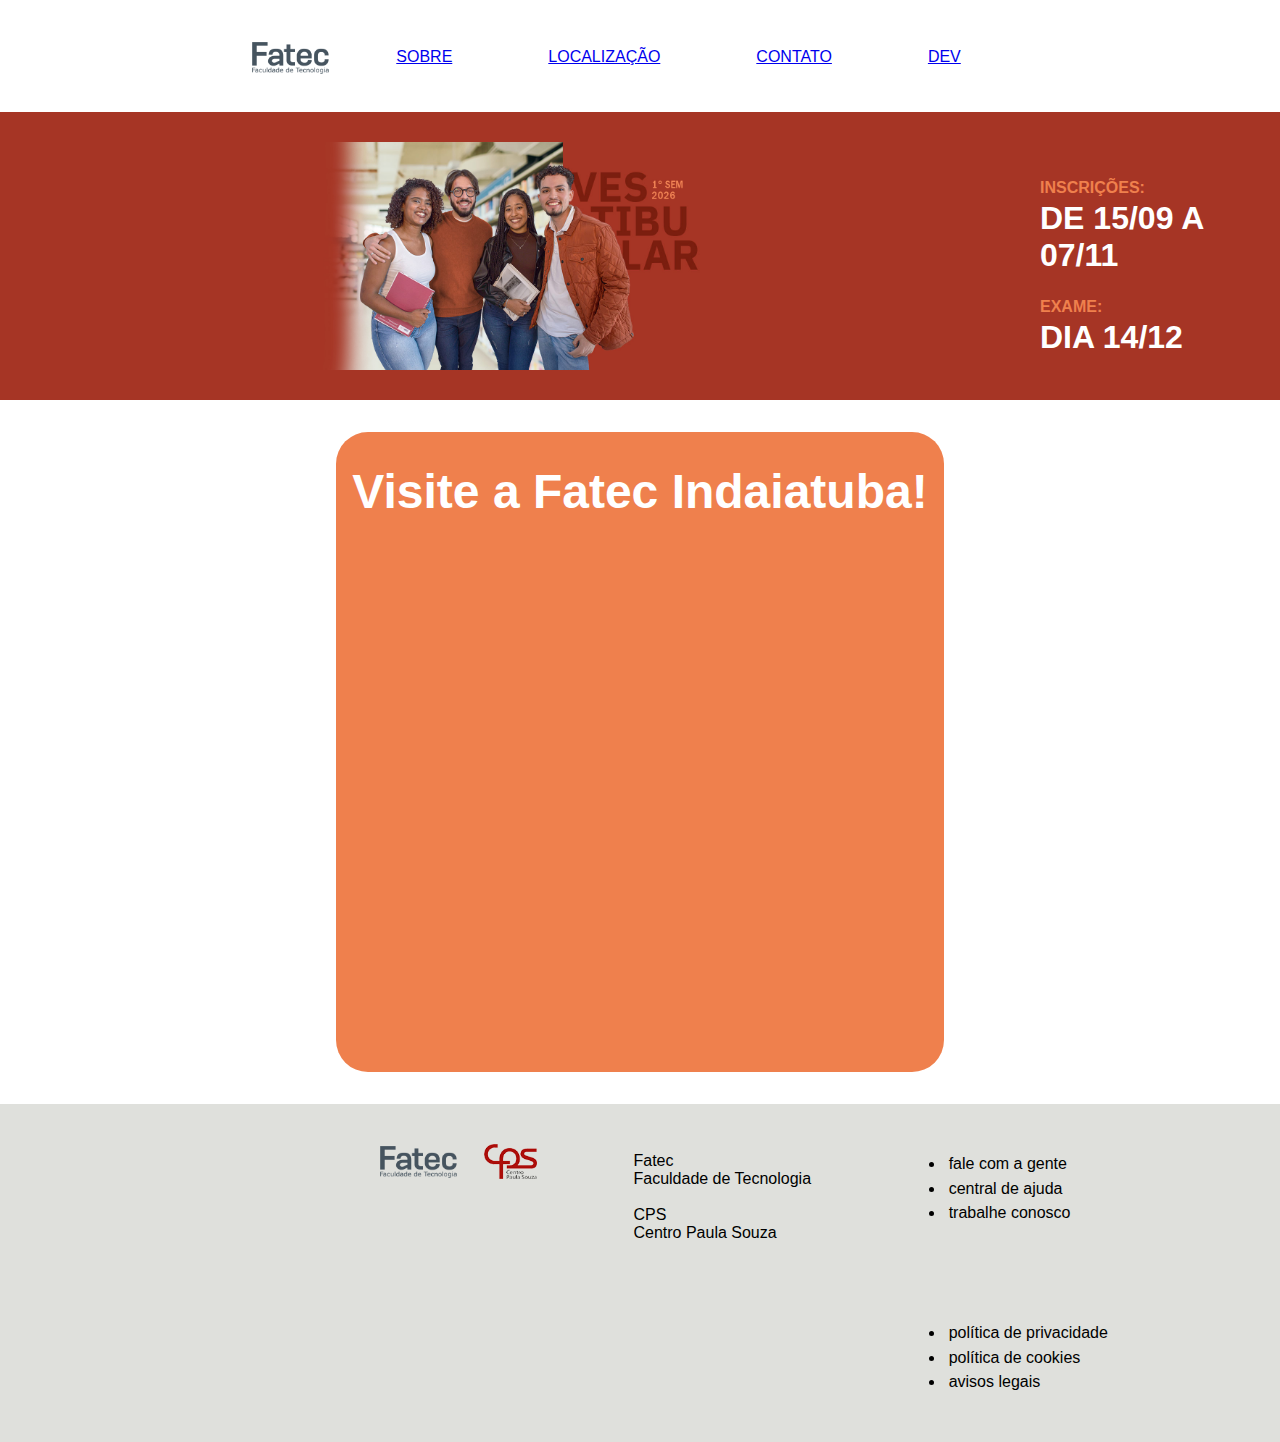
<file: vestibular-fatec/localizacao.html>
<!DOCTYPE html>
<html lang="pt-br">

<head>
  <meta charset="UTF-8" />
  <meta name="viewport" content="width=device-width, initial-scale=1.0" />
  <title>Vestibular Fatec</title>
  <link rel="stylesheet" href="css/style.css" />
  <link rel="shortcut icon" href="img/fatec-fav-icon.png" type="image/x-icon" />
</head>

<body>
  <div class="container">
    <nav>
      <div class="caixanav" style="padding-top: 2.5rem; padding-right: 0.5rem;">
        <a href="index.html" title="Home"><img src="img/logo-fatec.png" alt="Fatec" height="35rem" align="left"></a>
      </div>
      <div class="caixanav">
        <a href="sobre.html" title="Sobre"></i> Sobre</a>
      </div>
      <div class="caixanav">
        <a href="localizacao.html" title="Localização" class="active"></i>localização</a>
      </div>
      <div class="caixanav">
        <a href="contato.html" title="Contato"></i>contato</a>
      </div>
      <div class="caixanav">
        <a href="devs.html" title="Andressa Engel"></i>Dev</a>
      </div>
      <div class="caixanav" style="padding-top: 2rem;">
        <a target="_blank" href="https://vestibular.fatec.sp.gov.br/candidato/"
          style="text-decoration: none; color: white;" none>
          <h3 class="botaonav" style="padding-bottom: 2rem;"><i class="bi bi-person-fill"></i> Área do candidato
        </a>
      </div>
    </nav>
  </div>

  <header>
    <div></div>
    <div style="padding-left: 65rem;">
      <h4 style="padding-top: 4rem; color: #EF804D;"><b>Inscrições:</b></h4>
      <h2 style="padding-top: 0rem; color: white;"><strong>de 15/09 a 07/11</strong></h2>
    </div>
    <div style="padding-left: 65rem;">
      <h4 style="padding-top: 1rem; color: #EF804D;"><b>Exame:</b></h4>
      <h2 style="padding-top: 0rem; color: white;"><strong>dia 14/12</strong></h2>
    </div>
  </header>
  <main>

    <div class="container"
      style="background-color: #EF804D; border-radius: 2rem; height: 40rem; width: 50%; padding-bottom: 1rem;">
      <div>
        <p>
        <h1 style="padding-top: 2rem;">Visite a Fatec Indaiatuba!
        </h1>
        </p>
      </div>
      <div>
        <iframe
          src="https://www.google.com/maps/embed?pb=!1m18!1m12!1m3!1d3670.304234737243!2d-47.205159723801785!3d-23.085956244300558!2m3!1f0!2f0!3f0!3m2!1i1024!2i768!4f13.1!3m3!1m2!1s0x94c8b4b183d3173b%3A0xe4e10e5dd84bd49e!2sFatec%20Indaiatuba%20-%20Indaiatuba%20Technology%20Faculty!5e0!3m2!1sen!2sbr!4v1757104330818!5m2!1sen!2sbr"
          width="600" height="450" style="border:0; border-radius: 2%;" allowfullscreen="" loading="lazy"
          referrerpolicy="no-referrer-when-downgrade"></iframe>
      </div>
    </div>




  </main>

  <footer style="padding-left: 20rem;">
    <div class="caixanav" style="padding-top: 2.5rem; padding-right: 0.5rem;">
      <img src="img/logo-fatec.png" alt="Fatec" height="35rem" align="left">
    </div>
    <div class="caixanav" style="padding-top: 2.5rem; padding-left: 0.5rem;">
      <img src="img/logo-cps.png" alt="CPS" height="35rem" align="left">
    </div>
    <div class="caixa">
      <p>Fatec </p>Faculdade de Tecnologia</p>
      <br>
      <p>CPS </p>Centro Paula Souza</p>
    </div>
    <div class="caixa">
      <ul>
        <li>fale com a gente</li>
        <li>central de ajuda</li>
        <li>trabalhe conosco</li>
      </ul>
    </div>
    <div class="caixa">
      <ul>
        <li>política de privacidade</li>
        <li>política de cookies</li>
        <li>avisos legais</li>
      </ul>
    </div>
  </footer>

</body>

</html>
</file>
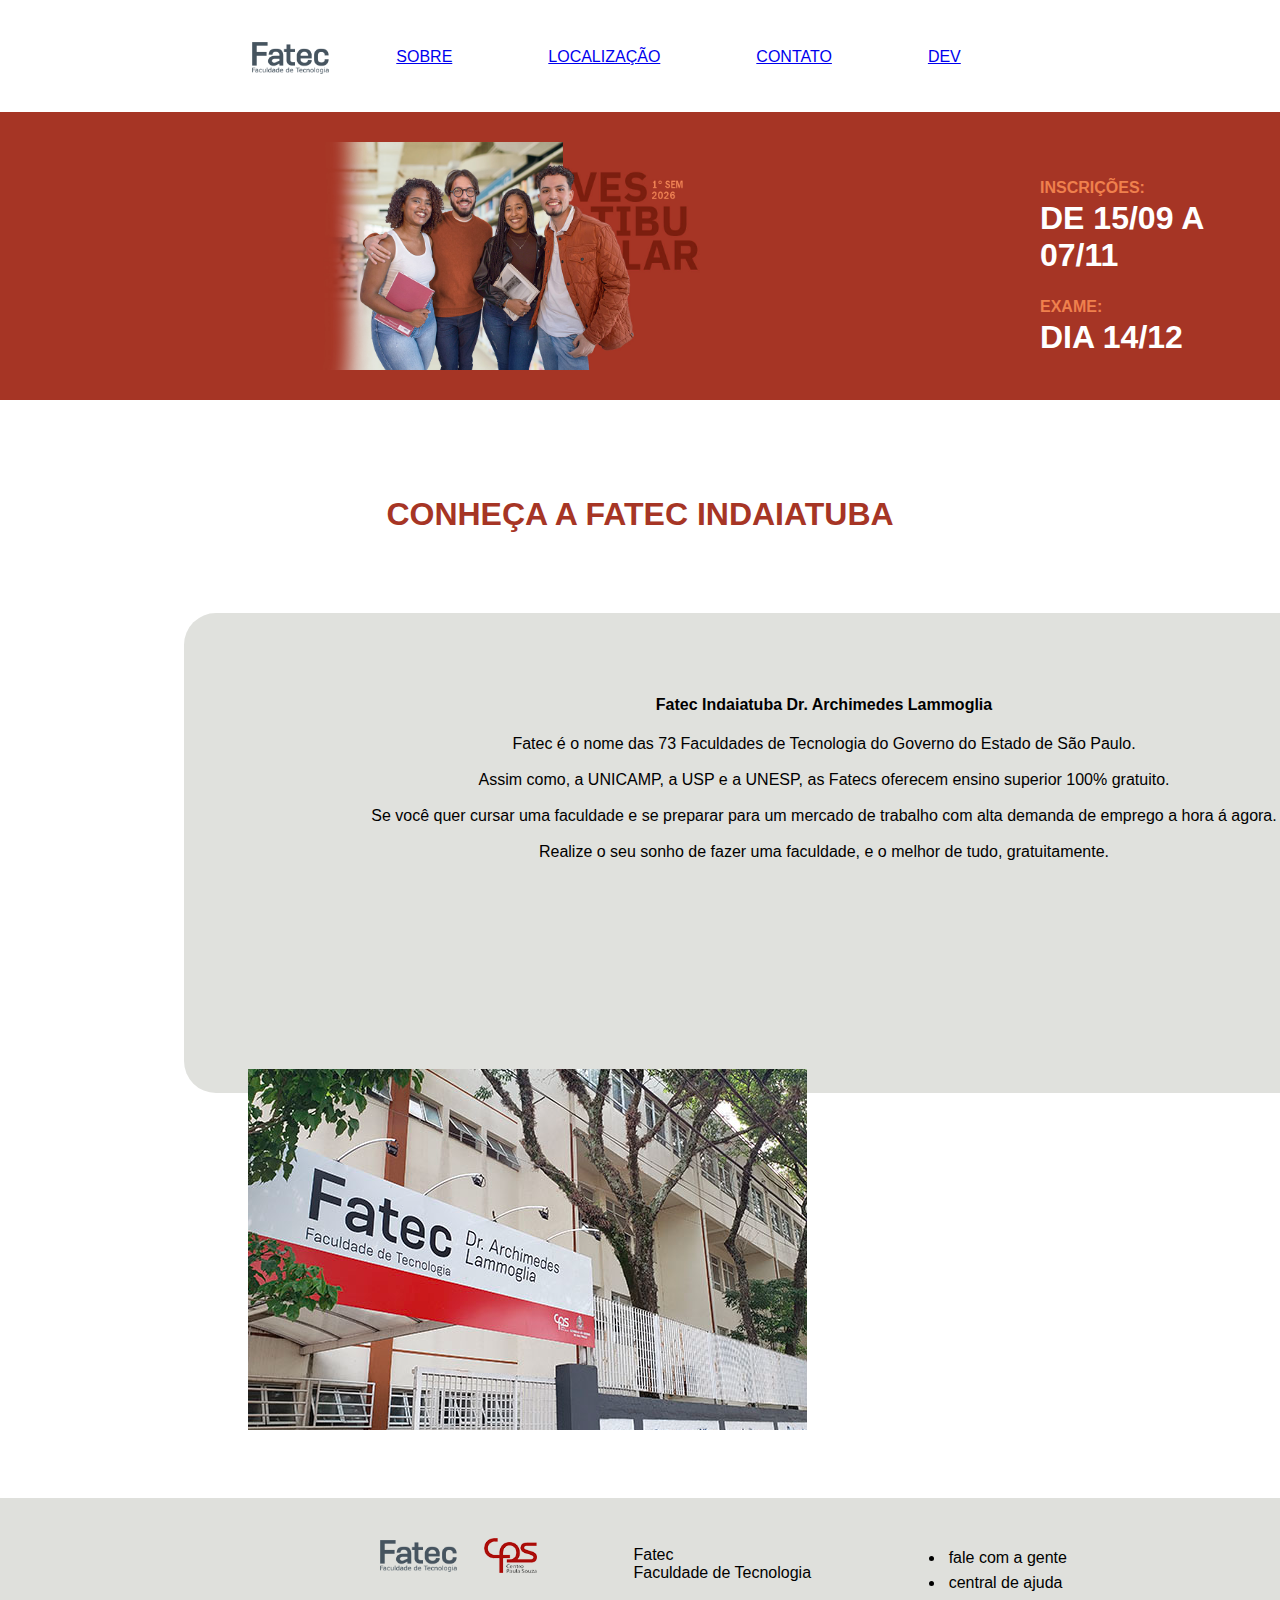
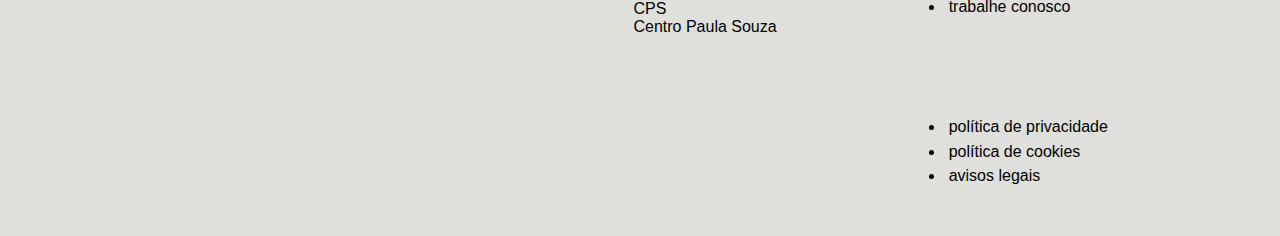
<file: vestibular-fatec/sobre.html>
<!DOCTYPE html>
<html lang="pt-br">

<head>
  <meta charset="UTF-8" />
  <meta name="viewport" content="width=device-width, initial-scale=1.0" />
  <title>Vestibular Fatec</title>
  <link rel="stylesheet" href="css/style.css" />
  <link rel="shortcut icon" href="img/fatec-fav-icon.png" type="image/x-icon" />
</head>

<body>
  <div class="container">
    <nav>
      <div class="caixanav" style="padding-top: 2.5rem; padding-right: 0.5rem;">
        <a href="index.html" title="Home"><img src="img/logo-fatec.png" alt="Fatec" height="35rem" align="left"></a>
      </div>
      <div class="caixanav">
        <a href="sobre.html" title="Sobre" class="active"></i> Sobre</a>
      </div>
      <div class="caixanav">
        <a href="localizacao.html" title="Localização"></i>localização</a>
      </div>
      <div class="caixanav">
        <a href="contato.html" title="Contato"></i>contato</a>
      </div>
      <div class="caixanav">
        <a href="devs.html" title="Andressa Engel"></i>Dev</a>
      </div>
      <div class="caixanav" style="padding-top: 2rem;">
        <a target="_blank" href="https://vestibular.fatec.sp.gov.br/candidato/"
          style="text-decoration: none; color: white;" none>
          <h3 class="botaonav" style="padding-bottom: 2rem;"><i class="bi bi-person-fill"></i> Área do candidato
        </a>
      </div>
    </nav>
  </div>

  <header>
    <div></div>
    <div style="padding-left: 65rem;">
      <h4 style="padding-top: 4rem; color: #EF804D;"><b>Inscrições:</b></h4>
      <h2 style="padding-top: 0rem; color: white;"><strong>de 15/09 a 07/11</strong></h2>
    </div>
    <div style="padding-left: 65rem;">
      <h4 style="padding-top: 1rem; color: #EF804D;"><b>Exame:</b></h4>
      <h2 style="padding-top: 0rem; color: white;"><strong>dia 14/12</strong></h2>
    </div>
  </header>
  <main>

    <div class="container" style="padding-top: 1rem;">
      <div>
        <h2 style="padding-top: 3rem; padding-bottom: 5rem;"><strong>Conheça a Fatec Indaiatuba</strong></h2>
      </div>
      <div
        style="background-color: #e0e1dd; width: 80rem; height: 30rem; border-radius: 2rem; padding: 2rem; margin: auto;">
        <div style="padding-top: 3rem; padding-bottom: 10rem;" class="minicaixasobre">
          <p><h4>Fatec Indaiatuba Dr. Archimedes Lammoglia</h4></p>
          <br><p>
            Fatec é o nome das 73 Faculdades de Tecnologia do Governo do Estado de São Paulo.</p>
          <br>
          <p>
            Assim como, a UNICAMP, a USP e a UNESP, as Fatecs oferecem ensino superior 100% gratuito.</p>
          <br>
          <p>
            Se você quer cursar uma faculdade e se preparar para um mercado de trabalho com alta demanda de emprego a
            hora á agora.</p>
          <br>
          <p>
            Realize o seu sonho de fazer uma faculdade, e o melhor de tudo, gratuitamente.</p>
        </div>

        <div style="padding-top: 3rem;" class="minicaixa">
    <img src="img/amb-fatec-indaiatuba.webp" alt="Fatec Indaiatuba" class="image">
      </div>
    </div>


  </main>

  <footer style="padding-left: 20rem;">
    <div class="caixanav" style="padding-top: 2.5rem; padding-right: 0.5rem;">
      <img src="img/logo-fatec.png" alt="Fatec" height="35rem" align="left">
    </div>
    <div class="caixanav" style="padding-top: 2.5rem; padding-left: 0.5rem;">
      <img src="img/logo-cps.png" alt="CPS" height="35rem" align="left">
    </div>
    <div class="caixa">
      <p>Fatec </p>Faculdade de Tecnologia</p>
      <br>
      <p>CPS </p>Centro Paula Souza</p>
    </div>
    <div class="caixa">
      <ul>
        <li>fale com a gente</li>
        <li>central de ajuda</li>
        <li>trabalhe conosco</li>
      </ul>
    </div>
    <div class="caixa">
      <ul>
        <li>política de privacidade</li>
        <li>política de cookies</li>
        <li>avisos legais</li>
      </ul>
    </div>
  </footer>

</body>

</html>
</file>
<file: bank/css/style.css>
* {
    margin: 0;
    padding: 0;
    box-sizing: border-box;
}

body {
    background-color: #248bed;
    font-family: Arial, Helvetica, sans-serif;
}

nav,
header {
    background-color: #248bed;
}

nav,
header,
main,
footer {
    width: 100%;
    float: left;

}

nav {
    height: 7rem;
    text-transform: uppercase;

}

header {
    padding: 2rem;
    text-transform: uppercase;
    text-align: left;
    align-items: center;
    height: 43rem;
}

main {
    background-color: white;
    padding: 2rem;
    display: flex;
    flex-direction: column;
    text-align: center;
}

footer {
    background-color: #e0e1dd;
}

h1 {
    font-size: 4rem;
    font-weight: 700;
    color: white;
    padding-bottom: 2%;

}

h2 {
    font-size: 2rem;
    font-weight: 400;
    text-transform: uppercase;
    padding-bottom: 2%;
}

h3 {
    font-size: 1.5rem;
    font-weight: 400;
    text-transform: uppercase;
    padding-bottom: 2%;
}

h4 {
    line-height: 1.5rem;
}

ul {
    margin-left: 1.5rem;
}

ul li {
    padding: 0.2rem;
}

.container {
    width: 70%;
    margin: 0 auto;
    background-color: #248bed;
}

main .container {
    width: 75%;
    margin: 0 auto;
    background-color: white;
}

.caixanav {
    float: left;
    width: auto;
    padding: 3rem;
    text-align: left;
}

.caixa {
    float: left;
    width: 18rem;
    padding: 3rem;
    text-align: left;
}

main .caixa {
    float: left;
    width: 33%;
    padding: 3rem;
    text-align: left;
}

.imgcartaoappbank {
    border-radius: 2rem;
}

.icon {
    width: 4rem;
    border-radius: 0.5rem;
    background-color: #248bed;
    padding: 1rem;
}

.botaonav {
    background-color: black;
    color: #248bed;
    width: 10rem;
    height: 3rem;
    text-align: center;
    border-radius: 1rem;
    padding: 0.8rem;
    font-size: medium;
    font-weight: 800;
}

.botao {
    background-color: black;
    color: white;
    width: 15rem;
    height: 3rem;
    text-align: center;
    border-radius: 1rem;
    padding: 0.7rem;
    font-size: medium;
    font-weight: 700;
}

.titulo {
    color: white;
}
</file>
<file: structure-html-css/css/styles.css>
@import url('https://fonts.googleapis.com/css2?family=Crimson+Pro:ital,wght@0,200..900;1,200..900&family=DM+Serif+Display:ital@0;1&family=Nunito+Sans:ital,opsz,wght@0,6..12,200..1000;1,6..12,200..1000&display=swap');

/*
  font-family: "Nunito Sans", sans-serif;
  font-family: "Crimson Pro", serif;
  font-family: "DM Serif Display", serif;
*/

@import url("https://cdn.jsdelivr.net/npm/bootstrap-icons@1.13.1/font/bootstrap-icons.min.css");

* {
    margin: 0;
    padding: 0;
}


body {
    font-family: "Nunito Sans", sans-serif;
    background-image: url('../img/tomate.jpg');
    background-color: antiquewhite;
    background-size: cover;
}

.container {
    width: 80%;
    margin: 0 auto;

}

header {
    padding-top: 1%;
    text-align: center;
    margin-bottom: 1%;
    color: antiquewhite;

}

header,
main {
    padding-top: 1%;
    margin-bottom: 2%;

}

nav,
header,
main,
footer {
    width: 100%;
    float: left;

}

nav {
    background-color: indianred;
    border-bottom: 0px solid rgb(48, 23, 23);
    padding-bottom: 0%;
    font-family: "DM Serif Display", serif;
    font-style: normal;
    font-size: large;
    margin-bottom: 1%;

}

header {
    background-color: indianred;
    height: 40px;


}

main {
    background-color: rgba(250, 235, 215, 0.8);


}


footer {
    background-color: indianred;

}

/*oi*/
main .caixa {
    float: left;
    width: 45%;
    padding: 2%;
}

#esquerda {
    border-right: 1px dashed black;
}

main .lista {
    padding: 2%;

}

#conteudo {
    float: left;
    width: 94%;
    padding: 3%;

}

.image {
    width: 50%;
    padding: 2px;
}

/*navbar*/

nav ul {
    list-style: none;
    margin: 0;
    padding: 0;
    display: flex;
    justify-content: center;
    background-color: white;
}

nav ul li {
    margin: 0;
    padding: 0;

}

nav ul li a {
    display: block;
    padding: 10px 20px;
    text-decoration: none;
    color: indianred;

}

nav ul li a:hover {
    background-color: brown;
    color: white;
}

nav ul li a.active {
    background-color: indianred;
    color: white;
    font-weight: bold;
}

/*navbar*/

.mapa,
.video {
    width: 560px;
    height: 315px;
    border: 2px solid white;
    background-color: white;
    padding: 1%;
    margin-top: 1%;
    border-radius: 20px;

}

.bi {
    font-size: 15pt;
}
</file>
<file: vestibular-fatec/css/style.css>
* {
    margin: 0;
    padding: 0;
    box-sizing: border-box;
}

body {
    background-color: #fff;
    font-family: Arial, Helvetica, sans-serif;
}

nav {
    background-color: #fff;
}

nav,
header,
main,
footer {
    width: 100%;
    float: left;

}

nav {
    height: 7rem;
    text-transform: uppercase;

}

header {
    background-color: #a63525;
    padding: 0rem;
    text-transform: uppercase;
    text-align: left;
    align-items: center;
    height: 18rem;
    width: 100%;
    background-image: url('../img/vestibular-alunos-26.jpg');
    background-repeat: no-repeat;
    background-size: 34%;
    background-position: 20rem;
}

main {
    background-color: white;
    padding: 2rem;
    display: flex;
    flex-direction: column;
    text-align: center;
}

footer {
    background-color: hsl(75, 6%, 87%);
}

h1 {
    font-size: 3rem;
    font-weight: 700;
    color: #fff;
    padding-bottom: 2%;

}

h2 {
    font-size: 2rem;
    font-weight: 400;
    text-transform: uppercase;
    padding-bottom: 2%;
    color: #a63525;
}

h3 {
    font-size: 1rem;
    font-weight: 300;
    text-transform: uppercase;
    padding-bottom: 2%;
}

h4 {
    line-height: 1.5rem;
}

ul {
    margin-left: 1.5rem;
}

ul li {
    padding: 0.2rem;
}

.container {
    width: 70%;
    margin: 0 auto;
    background-color: #a63525;
}

main .container {
    width: 75%;
    margin: 0 auto;
    background-color: white;
}

.caixanav {
    float: left;
    width: auto;
    padding: 3rem;
    text-align: left;
}

.caixa {
    float: left;
    width: 18rem;
    padding: 3rem;
    text-align: left;
}

main .caixa {
    float: left;
    width: 33%;
    padding: 3rem;
    text-align: left;
}

.minicaixa {
    float: left;
    width: 20%;
    padding: 2rem;
    text-align: center;
}


.imgcartaoappbank {
    border-radius: 2rem;
}

.icon {
    width: 4rem;
    border-radius: 0.5rem;
    background-color: #EF804D;
    padding: 1rem;
}

.botaonav {
    background-color: #a63525;
    color: #fff;
    width: 15rem;
    height: 3rem;
    text-align: center;
    border-radius: 1rem;
    padding: 1rem;
    font-size: medium;
    font-weight: 600;
}

.botao {
    background-color: #7B1F10;
    color: white;
    width: 15rem;
    height: 3rem;
    text-align: center;
    border-radius: 1rem;
    padding: 1rem;
    font-size: 0.8rem;
    font-weight: 500;
}

.titulo {
    color: white;
}
</file>
